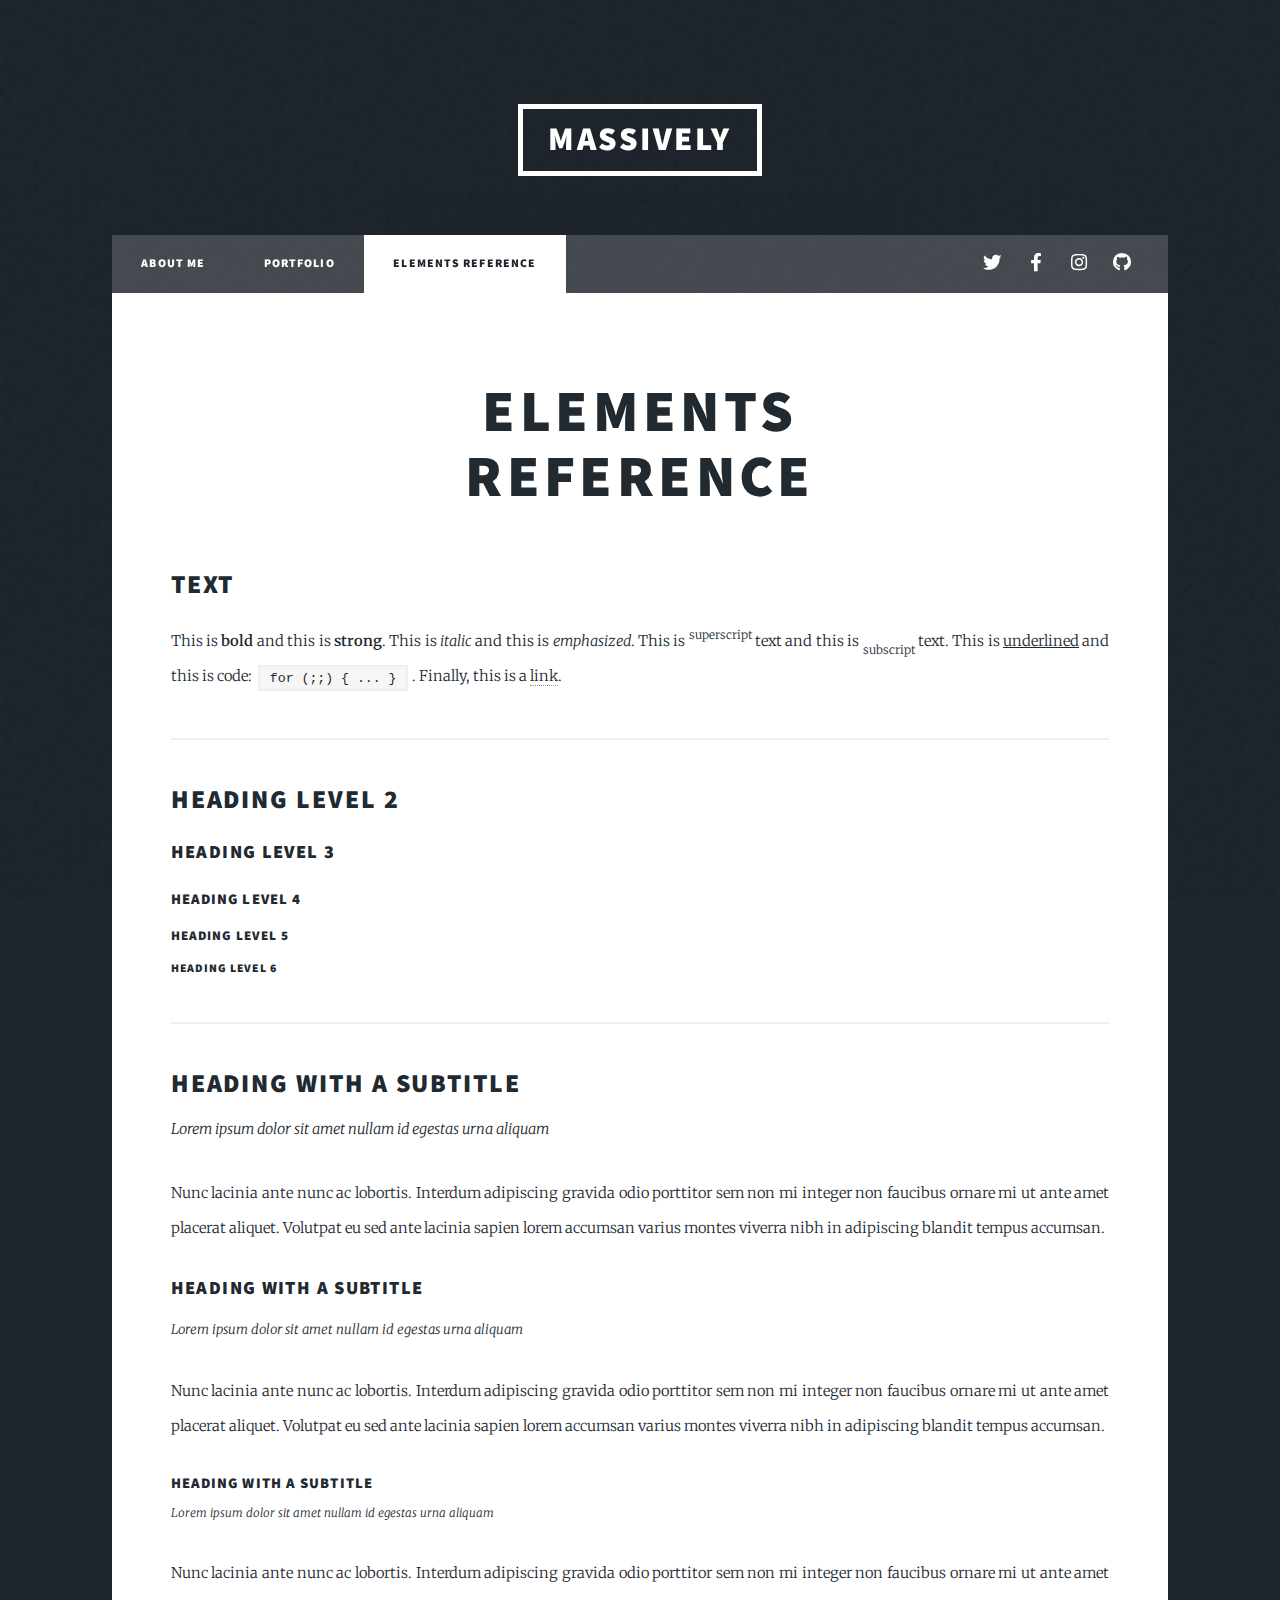
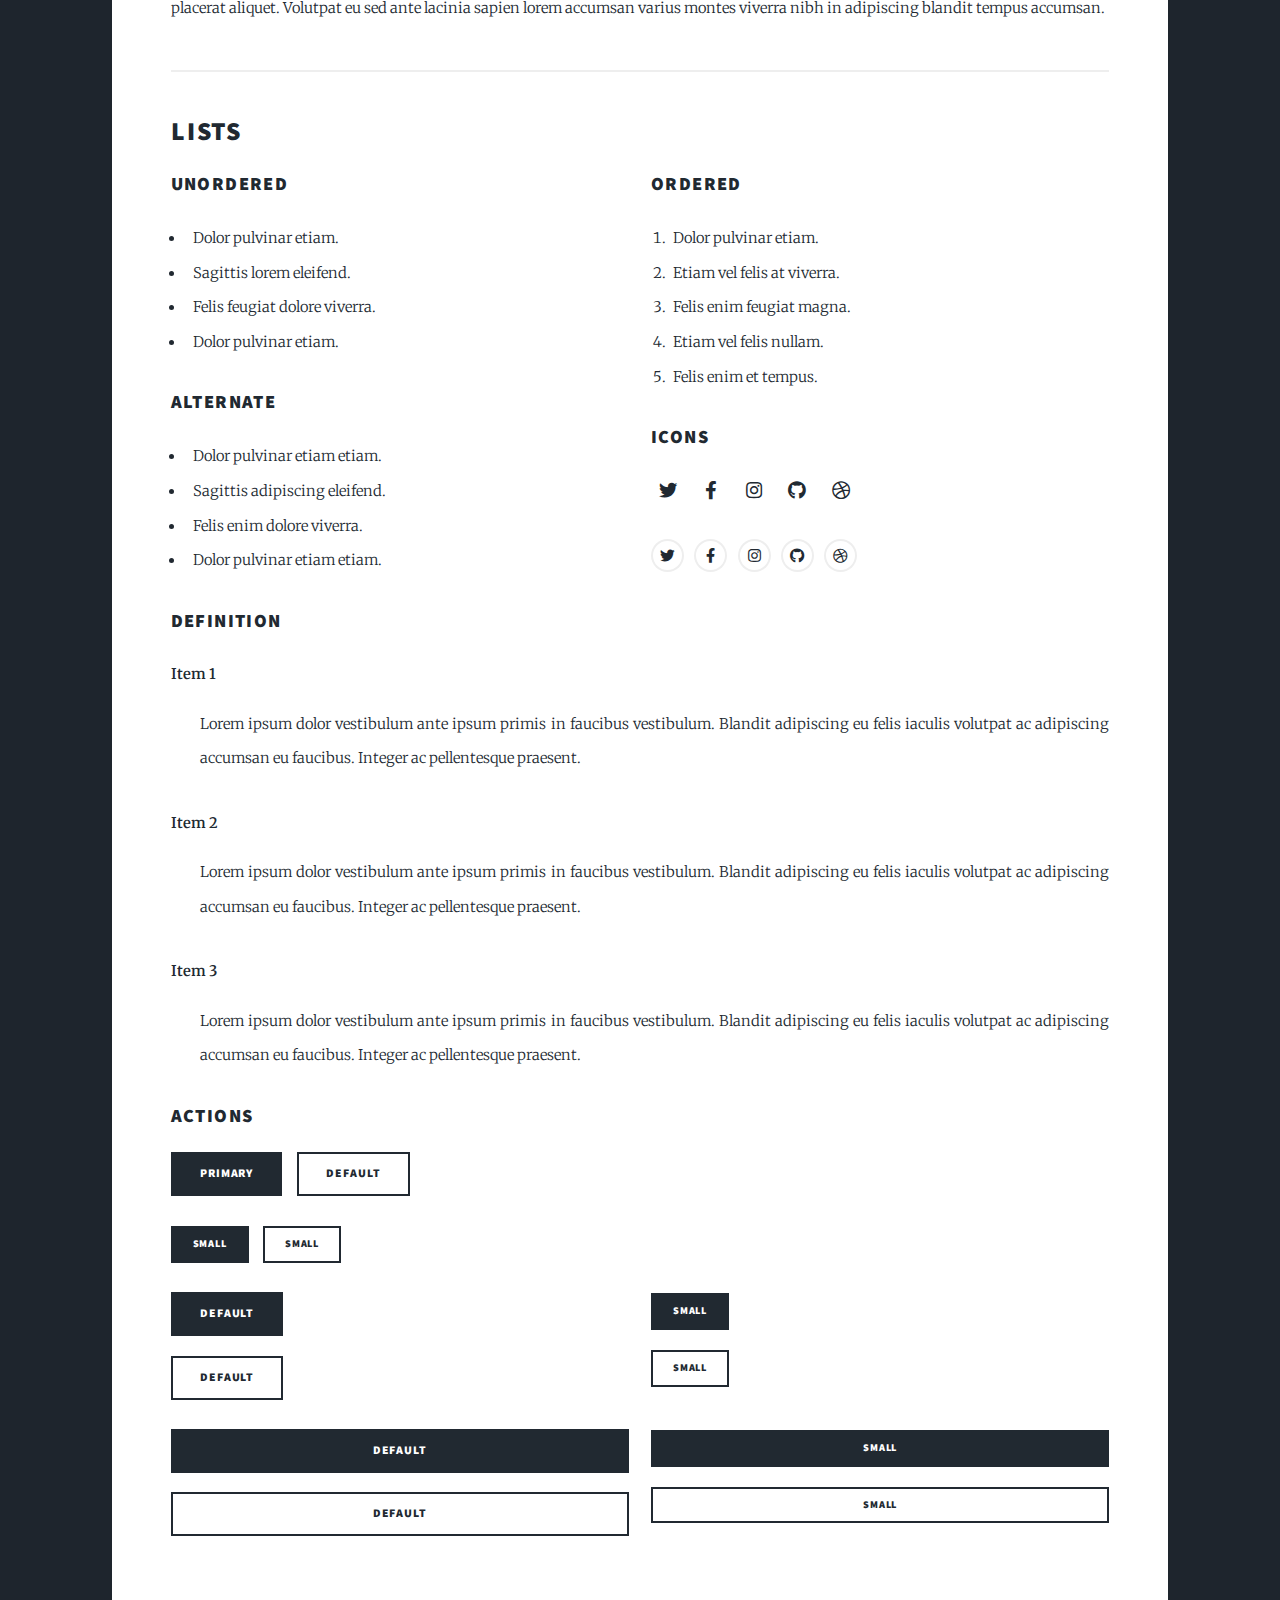
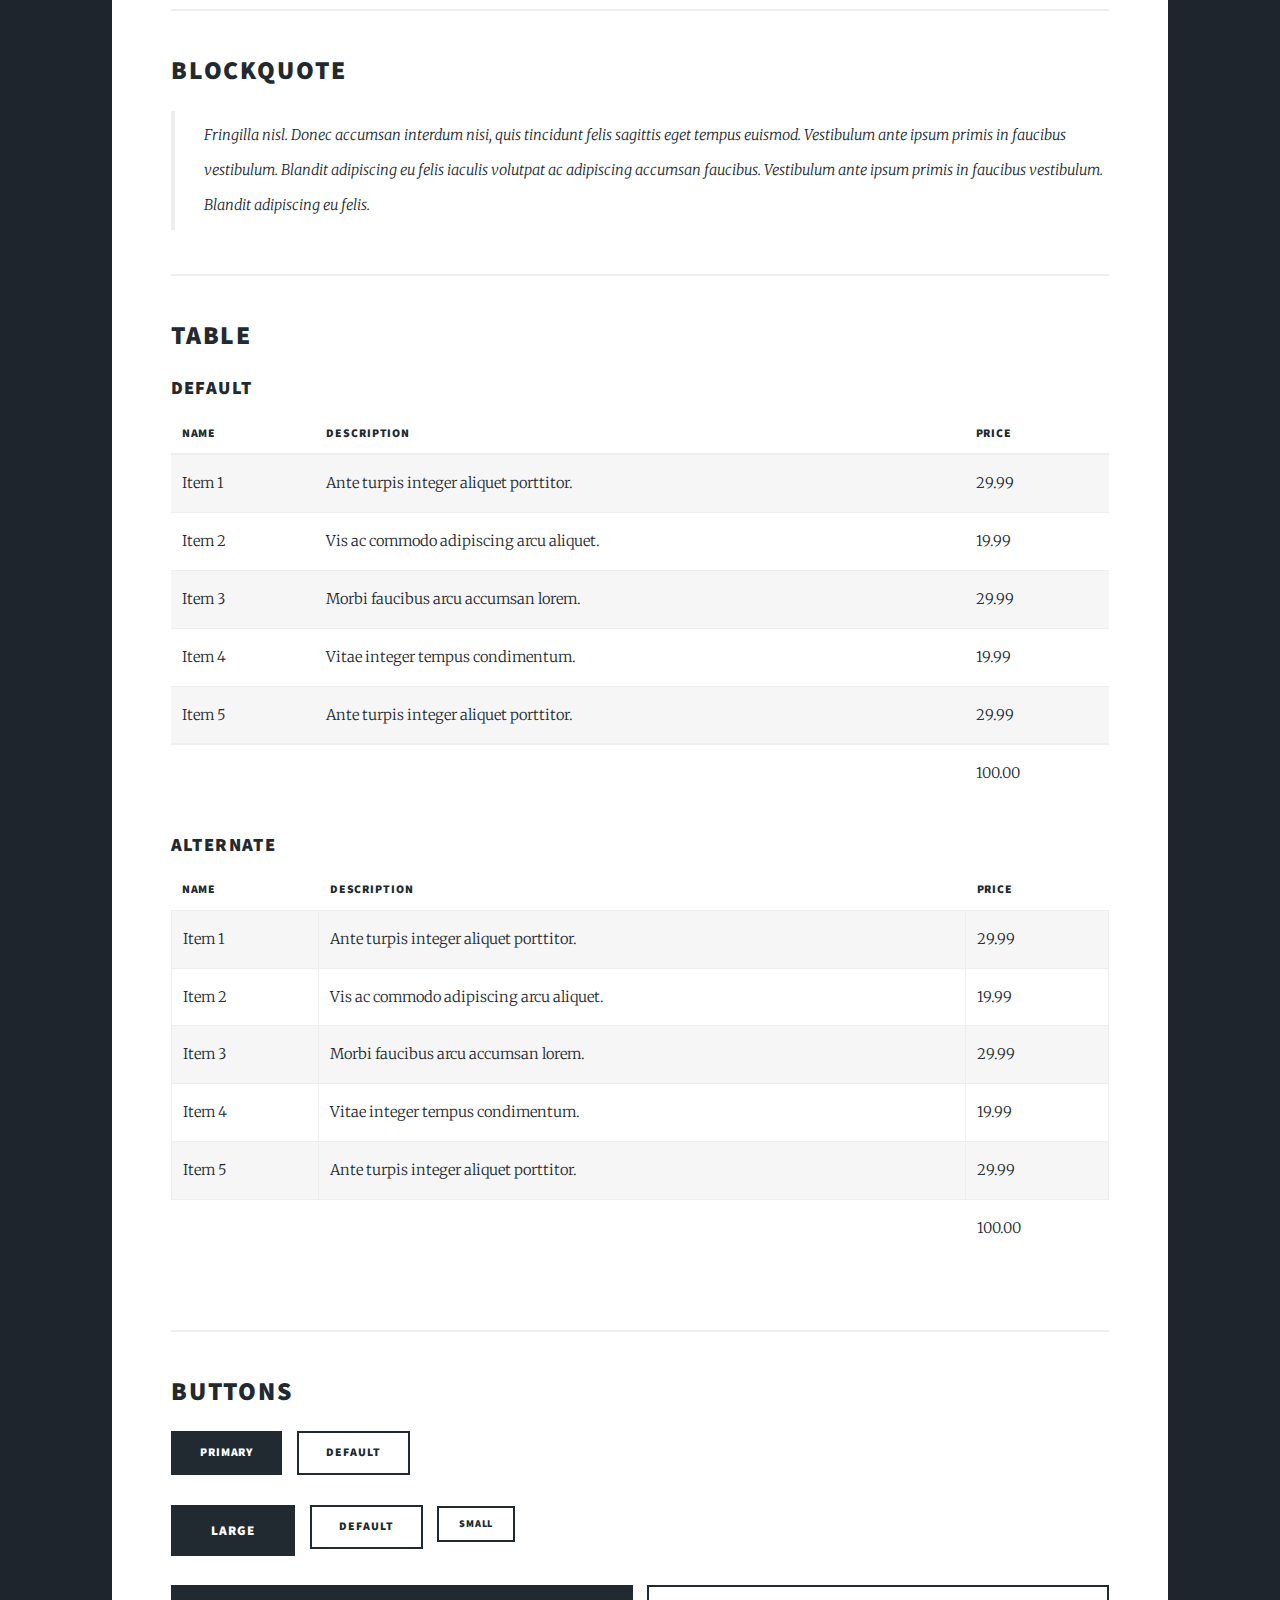
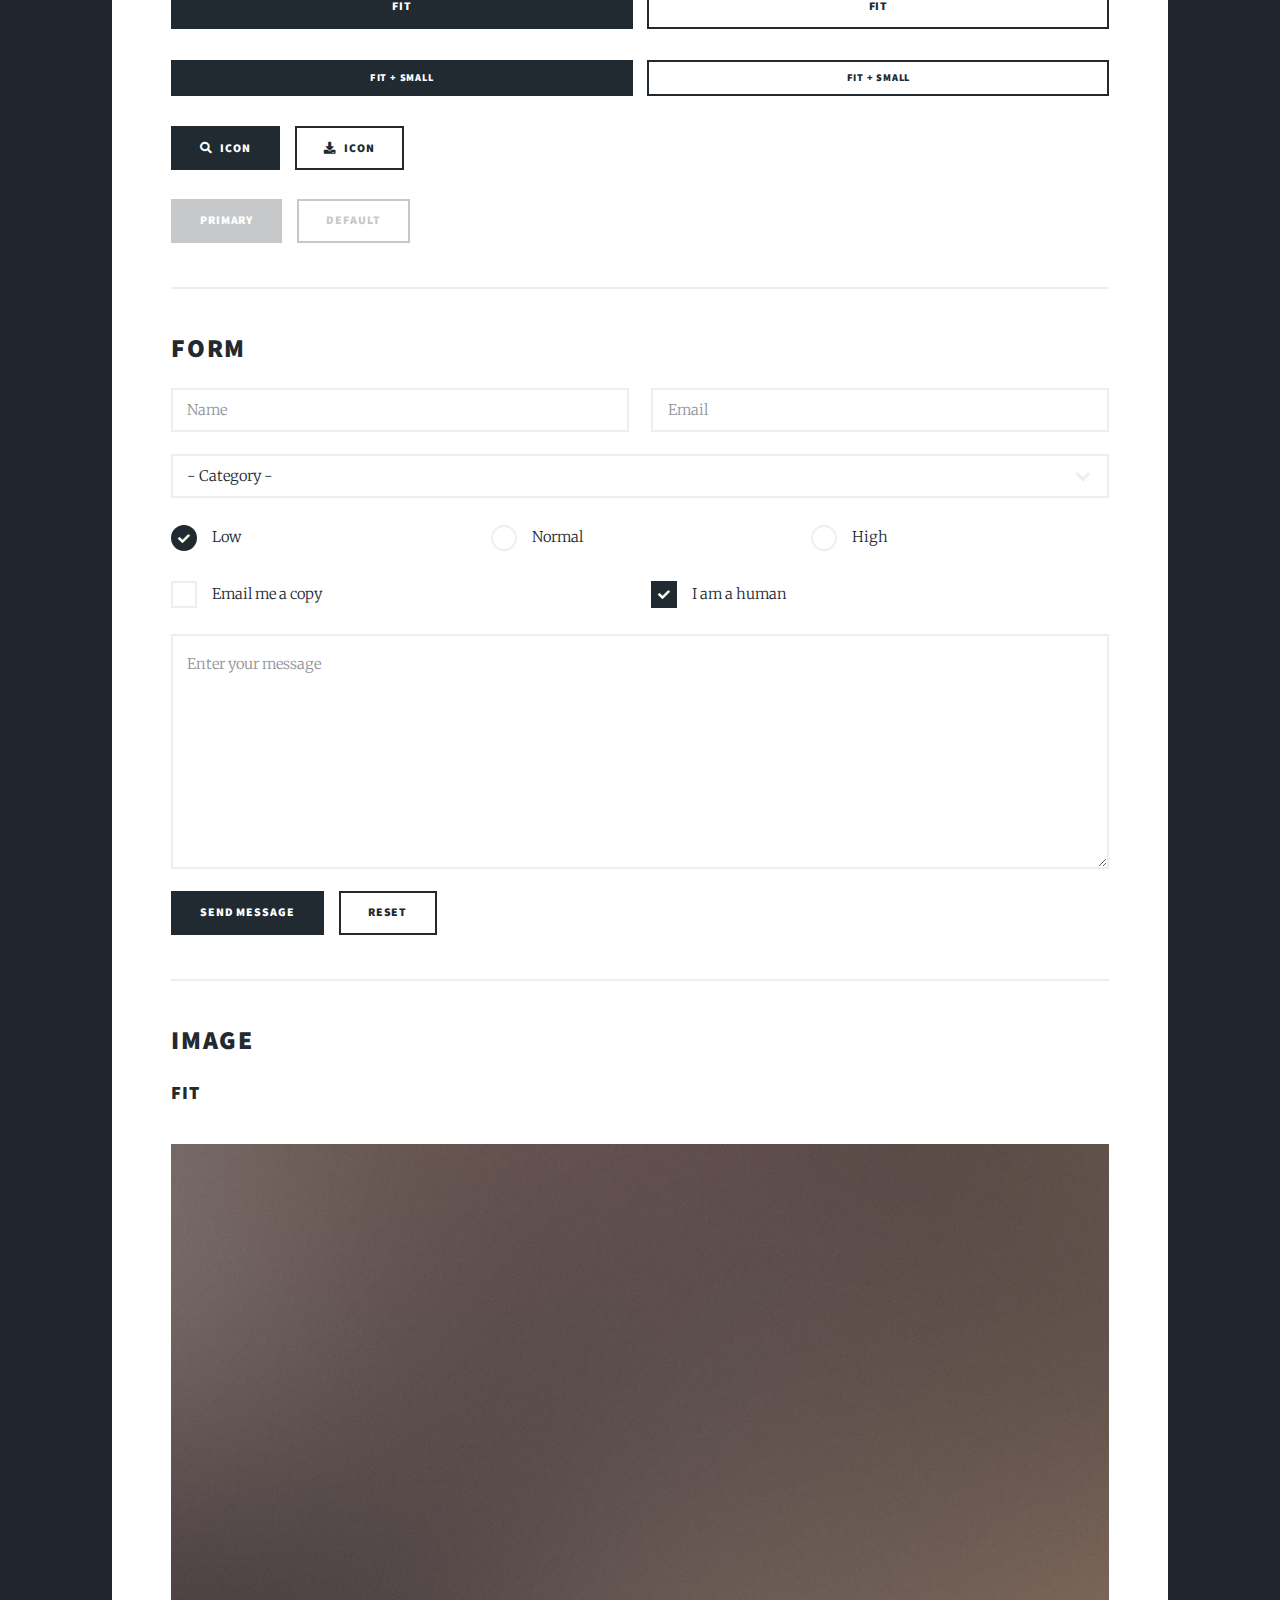
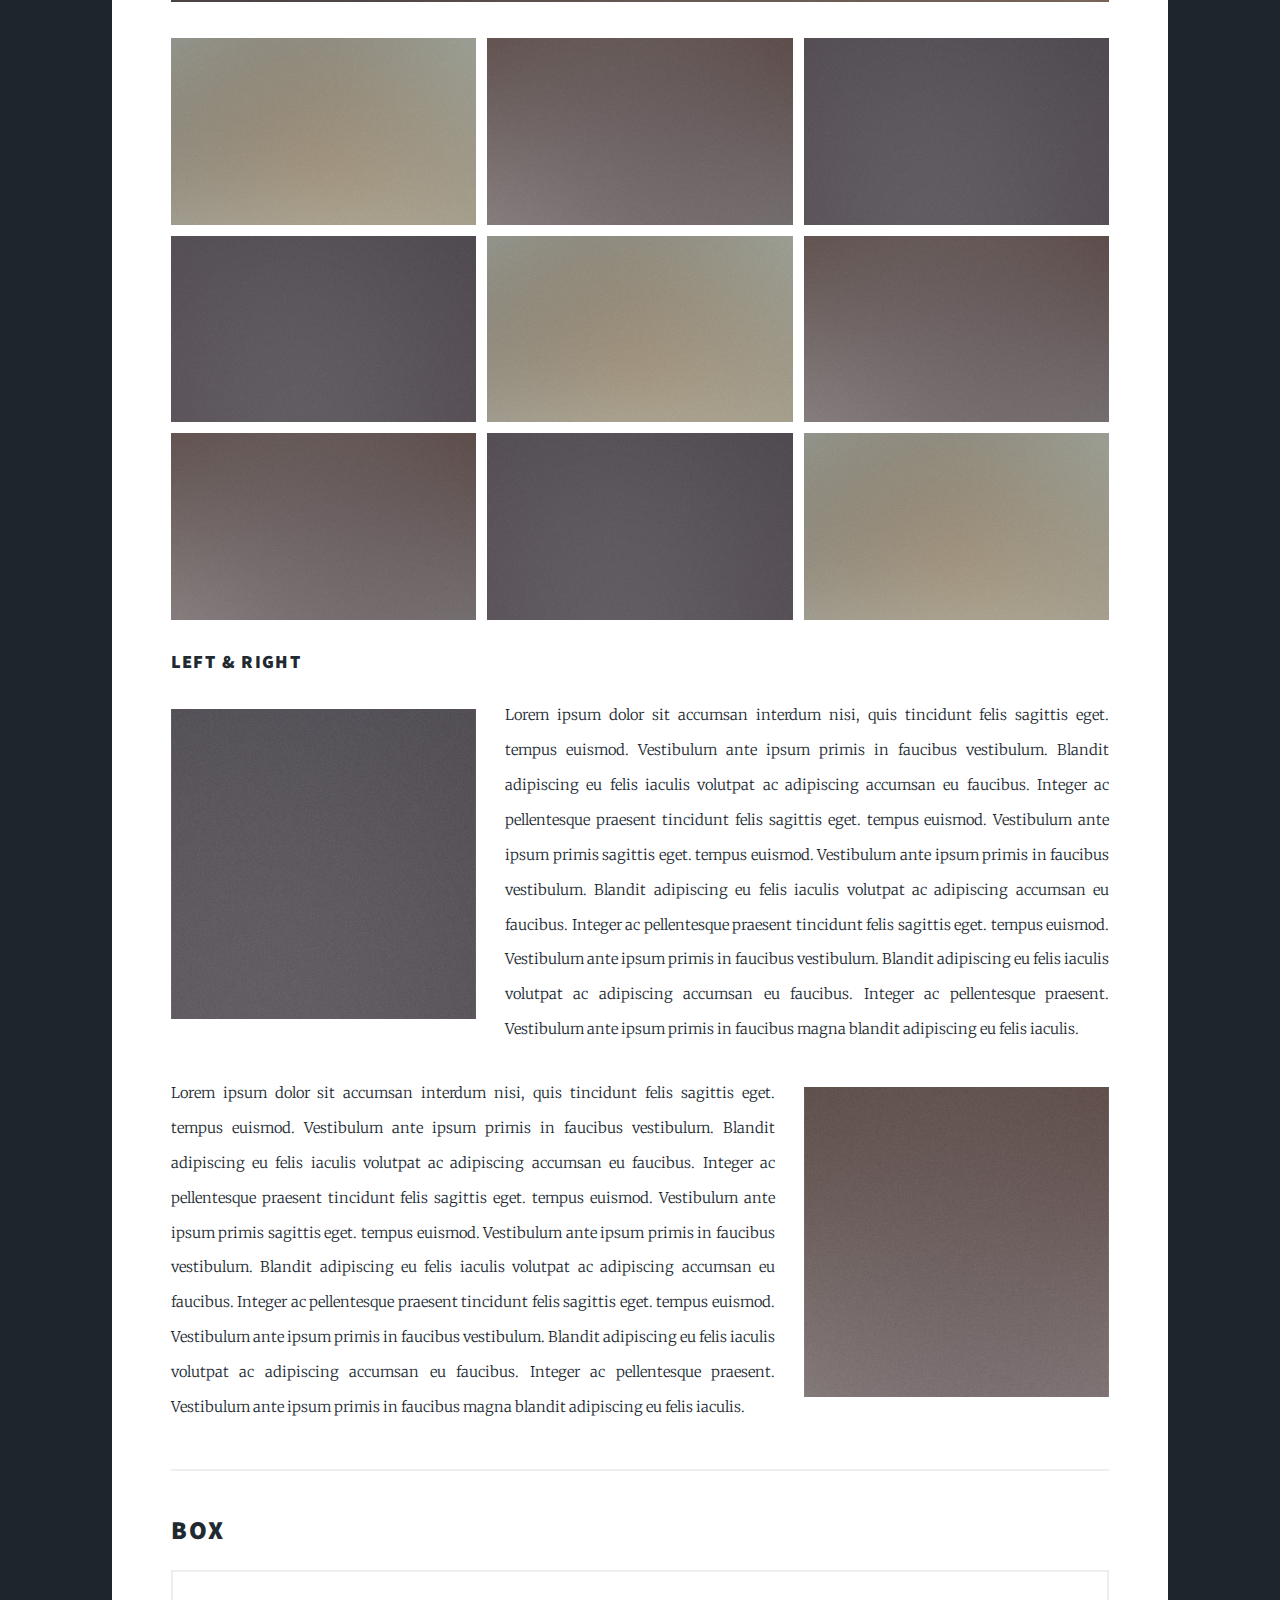
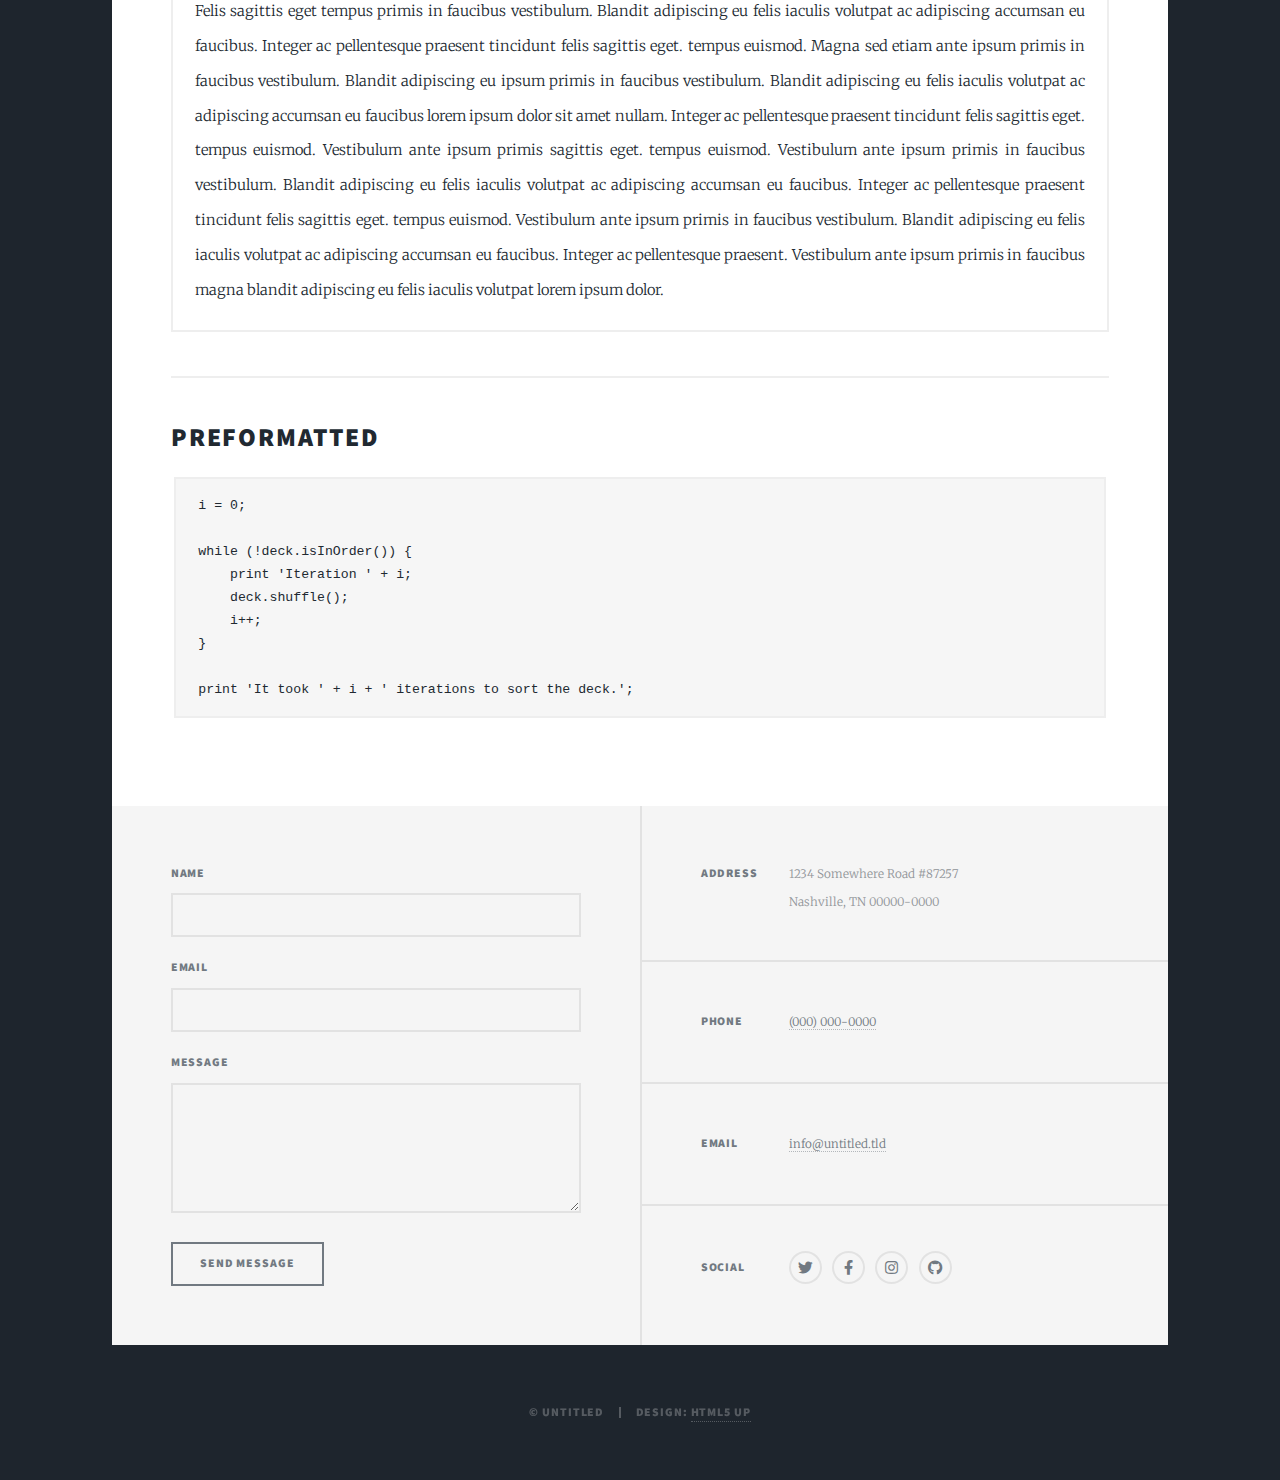
<file: elements.html>
<!DOCTYPE HTML>
<!--
	Massively by HTML5 UP
	html5up.net | @ajlkn
	Free for personal and commercial use under the CCA 3.0 license (html5up.net/license)
-->
<html>
	<head>
		<title>Chadwick Johnson</title>
		<meta charset="utf-8" />
		<meta name="viewport" content="width=device-width, initial-scale=1, user-scalable=no" />
		<link rel="stylesheet" href="assets/css/main.css" />
		<noscript><link rel="stylesheet" href="assets/css/noscript.css" /></noscript>
	</head>
	<body class="is-preload">

		<!-- Wrapper -->
			<div id="wrapper">

				<!-- Header -->
					<header id="header">
						<a href="index.html" class="logo">Massively</a>
					</header>

				<!-- Nav -->
					<nav id="nav">
						<ul class="links">
							<li><a href="index.html">About Me</a></li>
							<li><a href="portfolio.html">Portfolio</a></li>
							<li class="active"><a href="elements.html">Elements Reference</a></li>
						</ul>
						<ul class="icons">
							<li><a href="#" class="icon brands fa-twitter"><span class="label">Twitter</span></a></li>
							<li><a href="#" class="icon brands fa-facebook-f"><span class="label">Facebook</span></a></li>
							<li><a href="#" class="icon brands fa-instagram"><span class="label">Instagram</span></a></li>
							<li><a href="#" class="icon brands fa-github"><span class="label">GitHub</span></a></li>
						</ul>
					</nav>

				<!-- Main -->
					<div id="main">

						<!-- Post -->
							<section class="post">
								<header class="major">
									<h1>Elements<br />
									Reference</h1>
								</header>

								<!-- Text stuff -->
									<h2>Text</h2>
									<p>This is <b>bold</b> and this is <strong>strong</strong>. This is <i>italic</i> and this is <em>emphasized</em>.
									This is <sup>superscript</sup> text and this is <sub>subscript</sub> text.
									This is <u>underlined</u> and this is code: <code>for (;;) { ... }</code>.
									Finally, this is a <a href="#">link</a>.</p>
									<hr />
									<h2>Heading Level 2</h2>
									<h3>Heading Level 3</h3>
									<h4>Heading Level 4</h4>
									<h5>Heading Level 5</h5>
									<h6>Heading Level 6</h6>
									<hr />
									<header>
										<h2>Heading with a Subtitle</h2>
										<p>Lorem ipsum dolor sit amet nullam id egestas urna aliquam</p>
									</header>
									<p>Nunc lacinia ante nunc ac lobortis. Interdum adipiscing gravida odio porttitor sem non mi integer non faucibus ornare mi ut ante amet placerat aliquet. Volutpat eu sed ante lacinia sapien lorem accumsan varius montes viverra nibh in adipiscing blandit tempus accumsan.</p>
									<header>
										<h3>Heading with a Subtitle</h3>
										<p>Lorem ipsum dolor sit amet nullam id egestas urna aliquam</p>
									</header>
									<p>Nunc lacinia ante nunc ac lobortis. Interdum adipiscing gravida odio porttitor sem non mi integer non faucibus ornare mi ut ante amet placerat aliquet. Volutpat eu sed ante lacinia sapien lorem accumsan varius montes viverra nibh in adipiscing blandit tempus accumsan.</p>
									<header>
										<h4>Heading with a Subtitle</h4>
										<p>Lorem ipsum dolor sit amet nullam id egestas urna aliquam</p>
									</header>
									<p>Nunc lacinia ante nunc ac lobortis. Interdum adipiscing gravida odio porttitor sem non mi integer non faucibus ornare mi ut ante amet placerat aliquet. Volutpat eu sed ante lacinia sapien lorem accumsan varius montes viverra nibh in adipiscing blandit tempus accumsan.</p>

									<hr />

								<!-- Lists -->
									<h2>Lists</h2>
									<div class="row">
										<div class="col-6 col-12-small">

											<h3>Unordered</h3>
											<ul>
												<li>Dolor pulvinar etiam.</li>
												<li>Sagittis lorem eleifend.</li>
												<li>Felis feugiat dolore viverra.</li>
												<li>Dolor pulvinar etiam.</li>
											</ul>

											<h3>Alternate</h3>
											<ul class="alt">
												<li>Dolor pulvinar etiam etiam.</li>
												<li>Sagittis adipiscing eleifend.</li>
												<li>Felis enim dolore viverra.</li>
												<li>Dolor pulvinar etiam etiam.</li>
											</ul>

										</div>
										<div class="col-6 col-12-small">

											<h3>Ordered</h3>
											<ol>
												<li>Dolor pulvinar etiam.</li>
												<li>Etiam vel felis at viverra.</li>
												<li>Felis enim feugiat magna.</li>
												<li>Etiam vel felis nullam.</li>
												<li>Felis enim et tempus.</li>
											</ol>

											<h3>Icons</h3>
											<ul class="icons">
												<li><a href="#" class="icon brands fa-twitter"><span class="label">Twitter</span></a></li>
												<li><a href="#" class="icon brands fa-facebook-f"><span class="label">Facebook</span></a></li>
												<li><a href="#" class="icon brands fa-instagram"><span class="label">Instagram</span></a></li>
												<li><a href="#" class="icon brands fa-github"><span class="label">Github</span></a></li>
												<li><a href="#" class="icon brands fa-dribbble"><span class="label">Dribbble</span></a></li>
											</ul>
											<ul class="icons alt">
												<li><a href="#" class="icon brands alt fa-twitter"><span class="label">Twitter</span></a></li>
												<li><a href="#" class="icon brands alt fa-facebook-f"><span class="label">Facebook</span></a></li>
												<li><a href="#" class="icon brands alt fa-instagram"><span class="label">Instagram</span></a></li>
												<li><a href="#" class="icon brands alt fa-github"><span class="label">Github</span></a></li>
												<li><a href="#" class="icon brands alt fa-dribbble"><span class="label">Dribbble</span></a></li>
											</ul>

										</div>
									</div>
									<h3>Definition</h3>
									<dl>
										<dt>Item 1</dt>
										<dd>
											<p>Lorem ipsum dolor vestibulum ante ipsum primis in faucibus vestibulum. Blandit adipiscing eu felis iaculis volutpat ac adipiscing accumsan eu faucibus. Integer ac pellentesque praesent.</p>
										</dd>
										<dt>Item 2</dt>
										<dd>
											<p>Lorem ipsum dolor vestibulum ante ipsum primis in faucibus vestibulum. Blandit adipiscing eu felis iaculis volutpat ac adipiscing accumsan eu faucibus. Integer ac pellentesque praesent.</p>
										</dd>
										<dt>Item 3</dt>
										<dd>
											<p>Lorem ipsum dolor vestibulum ante ipsum primis in faucibus vestibulum. Blandit adipiscing eu felis iaculis volutpat ac adipiscing accumsan eu faucibus. Integer ac pellentesque praesent.</p>
										</dd>
									</dl>

									<h3>Actions</h3>
									<ul class="actions">
										<li><a href="#" class="button primary">Primary</a></li>
										<li><a href="#" class="button">Default</a></li>
									</ul>
									<ul class="actions small">
										<li><a href="#" class="button primary small">Small</a></li>
										<li><a href="#" class="button small">Small</a></li>
									</ul>
									<div class="row">
										<div class="col-6 col-12-small">
											<ul class="actions stacked">
												<li><a href="#" class="button primary">Default</a></li>
												<li><a href="#" class="button">Default</a></li>
											</ul>
										</div>
										<div class="col-6 col-12-small">
											<ul class="actions stacked">
												<li><a href="#" class="button primary small">Small</a></li>
												<li><a href="#" class="button small">Small</a></li>
											</ul>
										</div>
									</div>
									<div class="row">
										<div class="col-6 col-12-small">
											<ul class="actions stacked">
												<li><a href="#" class="button primary fit">Default</a></li>
												<li><a href="#" class="button fit">Default</a></li>
											</ul>
										</div>
										<div class="col-6 col-12-small">
											<ul class="actions stacked">
												<li><a href="#" class="button primary small fit">Small</a></li>
												<li><a href="#" class="button small fit">Small</a></li>
											</ul>
										</div>
									</div>

									<hr />

								<!-- Blockquote -->
									<h2>Blockquote</h2>
									<blockquote>Fringilla nisl. Donec accumsan interdum nisi, quis tincidunt felis sagittis eget tempus euismod. Vestibulum ante ipsum primis in faucibus vestibulum. Blandit adipiscing eu felis iaculis volutpat ac adipiscing accumsan faucibus. Vestibulum ante ipsum primis in faucibus vestibulum. Blandit adipiscing eu felis.</blockquote>

									<hr />

								<!-- Table -->
									<h2>Table</h2>

									<h3>Default</h3>
									<div class="table-wrapper">
										<table>
											<thead>
												<tr>
													<th>Name</th>
													<th>Description</th>
													<th>Price</th>
												</tr>
											</thead>
											<tbody>
												<tr>
													<td>Item 1</td>
													<td>Ante turpis integer aliquet porttitor.</td>
													<td>29.99</td>
												</tr>
												<tr>
													<td>Item 2</td>
													<td>Vis ac commodo adipiscing arcu aliquet.</td>
													<td>19.99</td>
												</tr>
												<tr>
													<td>Item 3</td>
													<td> Morbi faucibus arcu accumsan lorem.</td>
													<td>29.99</td>
												</tr>
												<tr>
													<td>Item 4</td>
													<td>Vitae integer tempus condimentum.</td>
													<td>19.99</td>
												</tr>
												<tr>
													<td>Item 5</td>
													<td>Ante turpis integer aliquet porttitor.</td>
													<td>29.99</td>
												</tr>
											</tbody>
											<tfoot>
												<tr>
													<td colspan="2"></td>
													<td>100.00</td>
												</tr>
											</tfoot>
										</table>
									</div>

									<h3>Alternate</h3>
									<div class="table-wrapper">
										<table class="alt">
											<thead>
												<tr>
													<th>Name</th>
													<th>Description</th>
													<th>Price</th>
												</tr>
											</thead>
											<tbody>
												<tr>
													<td>Item 1</td>
													<td>Ante turpis integer aliquet porttitor.</td>
													<td>29.99</td>
												</tr>
												<tr>
													<td>Item 2</td>
													<td>Vis ac commodo adipiscing arcu aliquet.</td>
													<td>19.99</td>
												</tr>
												<tr>
													<td>Item 3</td>
													<td> Morbi faucibus arcu accumsan lorem.</td>
													<td>29.99</td>
												</tr>
												<tr>
													<td>Item 4</td>
													<td>Vitae integer tempus condimentum.</td>
													<td>19.99</td>
												</tr>
												<tr>
													<td>Item 5</td>
													<td>Ante turpis integer aliquet porttitor.</td>
													<td>29.99</td>
												</tr>
											</tbody>
											<tfoot>
												<tr>
													<td colspan="2"></td>
													<td>100.00</td>
												</tr>
											</tfoot>
										</table>
									</div>

									<hr />

								<!-- Buttons -->
									<h2>Buttons</h2>
									<ul class="actions">
										<li><a href="#" class="button primary">Primary</a></li>
										<li><a href="#" class="button">Default</a></li>
									</ul>
									<ul class="actions">
										<li><a href="#" class="button primary large">Large</a></li>
										<li><a href="#" class="button">Default</a></li>
										<li><a href="#" class="button small">Small</a></li>
									</ul>
									<ul class="actions fit">
										<li><a href="#" class="button primary fit">Fit</a></li>
										<li><a href="#" class="button fit">Fit</a></li>
									</ul>
									<ul class="actions fit small">
										<li><a href="#" class="button primary fit small">Fit + Small</a></li>
										<li><a href="#" class="button fit small">Fit + Small</a></li>
									</ul>
									<ul class="actions">
										<li><a href="#" class="button primary icon solid fa-search">Icon</a></li>
										<li><a href="#" class="button icon solid fa-download">Icon</a></li>
									</ul>
									<ul class="actions">
										<li><span class="button primary disabled">Primary</span></li>
										<li><span class="button disabled">Default</span></li>
									</ul>

									<hr />

								<!-- Form -->
									<h2>Form</h2>

									<form method="post" action="#">
										<div class="row gtr-uniform">
											<div class="col-6 col-12-xsmall">
												<input type="text" name="demo-name" id="demo-name" value="" placeholder="Name" />
											</div>
											<div class="col-6 col-12-xsmall">
												<input type="email" name="demo-email" id="demo-email" value="" placeholder="Email" />
											</div>
											<!-- Break -->
											<div class="col-12">
												<select name="demo-category" id="demo-category">
													<option value="">- Category -</option>
													<option value="1">Manufacturing</option>
													<option value="1">Shipping</option>
													<option value="1">Administration</option>
													<option value="1">Human Resources</option>
												</select>
											</div>
											<!-- Break -->
											<div class="col-4 col-12-small">
												<input type="radio" id="demo-priority-low" name="demo-priority" checked>
												<label for="demo-priority-low">Low</label>
											</div>
											<div class="col-4 col-12-small">
												<input type="radio" id="demo-priority-normal" name="demo-priority">
												<label for="demo-priority-normal">Normal</label>
											</div>
											<div class="col-4 col-12-small">
												<input type="radio" id="demo-priority-high" name="demo-priority">
												<label for="demo-priority-high">High</label>
											</div>
											<!-- Break -->
											<div class="col-6 col-12-small">
												<input type="checkbox" id="demo-copy" name="demo-copy">
												<label for="demo-copy">Email me a copy</label>
											</div>
											<div class="col-6 col-12-small">
												<input type="checkbox" id="demo-human" name="demo-human" checked>
												<label for="demo-human">I am a human</label>
											</div>
											<!-- Break -->
											<div class="col-12">
												<textarea name="demo-message" id="demo-message" placeholder="Enter your message" rows="6"></textarea>
											</div>
											<!-- Break -->
											<div class="col-12">
												<ul class="actions">
													<li><input type="submit" value="Send Message" class="primary" /></li>
													<li><input type="reset" value="Reset" /></li>
												</ul>
											</div>
										</div>
									</form>

									<hr />

								<!-- Image -->
									<h2>Image</h2>

									<h3>Fit</h3>
									<span class="image fit"><img src="images/pic01.jpg" alt="" /></span>
									<div class="box alt">
										<div class="row gtr-50 gtr-uniform">
											<div class="col-4"><span class="image fit"><img src="images/pic02.jpg" alt="" /></span></div>
											<div class="col-4"><span class="image fit"><img src="images/pic03.jpg" alt="" /></span></div>
											<div class="col-4"><span class="image fit"><img src="images/pic04.jpg" alt="" /></span></div>
											<!-- Break -->
											<div class="col-4"><span class="image fit"><img src="images/pic04.jpg" alt="" /></span></div>
											<div class="col-4"><span class="image fit"><img src="images/pic02.jpg" alt="" /></span></div>
											<div class="col-4"><span class="image fit"><img src="images/pic03.jpg" alt="" /></span></div>
											<!-- Break -->
											<div class="col-4"><span class="image fit"><img src="images/pic03.jpg" alt="" /></span></div>
											<div class="col-4"><span class="image fit"><img src="images/pic04.jpg" alt="" /></span></div>
											<div class="col-4"><span class="image fit"><img src="images/pic02.jpg" alt="" /></span></div>
										</div>
									</div>

									<h3>Left &amp; Right</h3>
									<p><span class="image left"><img src="images/pic08.jpg" alt="" /></span>Lorem ipsum dolor sit accumsan interdum nisi, quis tincidunt felis sagittis eget. tempus euismod. Vestibulum ante ipsum primis in faucibus vestibulum. Blandit adipiscing eu felis iaculis volutpat ac adipiscing accumsan eu faucibus. Integer ac pellentesque praesent tincidunt felis sagittis eget. tempus euismod. Vestibulum ante ipsum primis sagittis eget. tempus euismod. Vestibulum ante ipsum primis in faucibus vestibulum. Blandit adipiscing eu felis iaculis volutpat ac adipiscing accumsan eu faucibus. Integer ac pellentesque praesent tincidunt felis sagittis eget. tempus euismod. Vestibulum ante ipsum primis in faucibus vestibulum. Blandit adipiscing eu felis iaculis volutpat ac adipiscing accumsan eu faucibus. Integer ac pellentesque praesent. Vestibulum ante ipsum primis in faucibus magna blandit adipiscing eu felis iaculis.</p>
									<p><span class="image right"><img src="images/pic09.jpg" alt="" /></span>Lorem ipsum dolor sit accumsan interdum nisi, quis tincidunt felis sagittis eget. tempus euismod. Vestibulum ante ipsum primis in faucibus vestibulum. Blandit adipiscing eu felis iaculis volutpat ac adipiscing accumsan eu faucibus. Integer ac pellentesque praesent tincidunt felis sagittis eget. tempus euismod. Vestibulum ante ipsum primis sagittis eget. tempus euismod. Vestibulum ante ipsum primis in faucibus vestibulum. Blandit adipiscing eu felis iaculis volutpat ac adipiscing accumsan eu faucibus. Integer ac pellentesque praesent tincidunt felis sagittis eget. tempus euismod. Vestibulum ante ipsum primis in faucibus vestibulum. Blandit adipiscing eu felis iaculis volutpat ac adipiscing accumsan eu faucibus. Integer ac pellentesque praesent. Vestibulum ante ipsum primis in faucibus magna blandit adipiscing eu felis iaculis.</p>

									<hr />

								<!-- Box -->
									<h2>Box</h2>
									<div class="box">
										<p>Felis sagittis eget tempus primis in faucibus vestibulum. Blandit adipiscing eu felis iaculis volutpat ac adipiscing accumsan eu faucibus. Integer ac pellentesque praesent tincidunt felis sagittis eget. tempus euismod. Magna sed etiam ante ipsum primis in faucibus vestibulum. Blandit adipiscing eu ipsum primis in faucibus vestibulum. Blandit adipiscing eu felis iaculis volutpat ac adipiscing accumsan eu faucibus lorem ipsum dolor sit amet nullam. Integer ac pellentesque praesent tincidunt felis sagittis eget. tempus euismod. Vestibulum ante ipsum primis sagittis eget. tempus euismod. Vestibulum ante ipsum primis in faucibus vestibulum. Blandit adipiscing eu felis iaculis volutpat ac adipiscing accumsan eu faucibus. Integer ac pellentesque praesent tincidunt felis sagittis eget. tempus euismod. Vestibulum ante ipsum primis in faucibus vestibulum. Blandit adipiscing eu felis iaculis volutpat ac adipiscing accumsan eu faucibus. Integer ac pellentesque praesent. Vestibulum ante ipsum primis in faucibus magna blandit adipiscing eu felis iaculis volutpat lorem ipsum dolor.</p>
									</div>

									<hr />

								<!-- Preformatted Code -->
									<h2>Preformatted</h2>
									<pre><code>i = 0;

while (!deck.isInOrder()) {
    print 'Iteration ' + i;
    deck.shuffle();
    i++;
}

print 'It took ' + i + ' iterations to sort the deck.';
</code></pre>

							</section>

					</div>

				<!-- Footer -->
					<footer id="footer">
						<section>
							<form method="post" action="#">
								<div class="fields">
									<div class="field">
										<label for="name">Name</label>
										<input type="text" name="name" id="name" />
									</div>
									<div class="field">
										<label for="email">Email</label>
										<input type="text" name="email" id="email" />
									</div>
									<div class="field">
										<label for="message">Message</label>
										<textarea name="message" id="message" rows="3"></textarea>
									</div>
								</div>
								<ul class="actions">
									<li><input type="submit" value="Send Message" /></li>
								</ul>
							</form>
						</section>
						<section class="split contact">
							<section class="alt">
								<h3>Address</h3>
								<p>1234 Somewhere Road #87257<br />
								Nashville, TN 00000-0000</p>
							</section>
							<section>
								<h3>Phone</h3>
								<p><a href="#">(000) 000-0000</a></p>
							</section>
							<section>
								<h3>Email</h3>
								<p><a href="#">info@untitled.tld</a></p>
							</section>
							<section>
								<h3>Social</h3>
								<ul class="icons alt">
									<li><a href="#" class="icon brands alt fa-twitter"><span class="label">Twitter</span></a></li>
									<li><a href="#" class="icon brands alt fa-facebook-f"><span class="label">Facebook</span></a></li>
									<li><a href="#" class="icon brands alt fa-instagram"><span class="label">Instagram</span></a></li>
									<li><a href="#" class="icon brands alt fa-github"><span class="label">GitHub</span></a></li>
								</ul>
							</section>
						</section>
					</footer>

				<!-- Copyright -->
					<div id="copyright">
						<ul><li>&copy; Untitled</li><li>Design: <a href="https://html5up.net">HTML5 UP</a></li></ul>
					</div>

			</div>

		<!-- Scripts -->
			<script src="assets/js/jquery.min.js"></script>
			<script src="assets/js/jquery.scrollex.min.js"></script>
			<script src="assets/js/jquery.scrolly.min.js"></script>
			<script src="assets/js/browser.min.js"></script>
			<script src="assets/js/breakpoints.min.js"></script>
			<script src="assets/js/util.js"></script>
			<script src="assets/js/main.js"></script>

	</body>
</html>
</file>
<file: assets/css/main.css>
@import url(fontawesome-all.min.css);
@import url("https://fonts.googleapis.com/css?family=Merriweather:300,700,300italic,700italic|Source+Sans+Pro:900");

/*
	Massively by HTML5 UP
	html5up.net | @ajlkn
	Free for personal and commercial use under the CCA 3.0 license (html5up.net/license)
*/

html, body, div, span, applet, object,
iframe, h1, h2, h3, h4, h5, h6, p, blockquote,
pre, a, abbr, acronym, address, big, cite,
code, del, dfn, em, img, ins, kbd, q, s, samp,
small, strike, strong, sub, sup, tt, var, b,
u, i, center, dl, dt, dd, ol, ul, li, fieldset,
form, label, legend, table, caption, tbody,
tfoot, thead, tr, th, td, article, aside,
canvas, details, embed, figure, figcaption,
footer, header, hgroup, menu, nav, output, ruby,
section, summary, time, mark, audio, video {
	margin: 0;
	padding: 0;
	border: 0;
	font-size: 100%;
	font: inherit;
	vertical-align: baseline;}

article, aside, details, figcaption, figure,
footer, header, hgroup, menu, nav, section {
	display: block;}

body {
	line-height: 1;
}

ol, ul {
	list-style: none;
}

blockquote, q {
	quotes: none;
}

	blockquote:before, blockquote:after, q:before, q:after {
		content: '';
		content: none;
	}

table {
	border-collapse: collapse;
	border-spacing: 0;
}

body {
	-webkit-text-size-adjust: none;
}

mark {
	background-color: transparent;
	color: inherit;
}

input::-moz-focus-inner {
	border: 0;
	padding: 0;
}

input, select, textarea {
	-moz-appearance: none;
	-webkit-appearance: none;
	-ms-appearance: none;
	appearance: none;
}

/* Basic */

	@-ms-viewport {
		width: device-width;
	}

	body {
		-ms-overflow-style: scrollbar;
	}

	@media screen and (max-width: 480px) {

		html, body {
			min-width: 320px;
		}

	}

	html {
		box-sizing: border-box;
	}

	*, *:before, *:after {
		box-sizing: inherit;
	}

	body {
		background-color: #1e252d;
	}

		body.is-preload *, body.is-preload *:before, body.is-preload *:after {
			-moz-animation: none !important;
			-webkit-animation: none !important;
			-ms-animation: none !important;
			animation: none !important;
			-moz-transition: none !important;
			-webkit-transition: none !important;
			-ms-transition: none !important;
			transition: none !important;
		}

/* Type */

	html {
		font-size: 16pt;
	}

		@media screen and (max-width: 1680px) {

			html {
				font-size: 12pt;
			}

		}

		@media screen and (max-width: 1280px) {

			html {
				font-size: 11pt;
			}

		}

		@media screen and (max-width: 360px) {

			html {
				font-size: 10pt;
			}

		}

	body {
		color: #212931;
	}

	body, input, select, textarea {
		font-family: "Merriweather", Georgia, serif;
		font-weight: 300;
		font-size: 1rem;
		line-height: 2.375;
	}

	a {
		-moz-transition: color 0.2s ease-in-out, background-color 0.2s ease-in-out, border-color 0.2s ease-in-out, box-shadow 0.2s ease-in-out;
		-webkit-transition: color 0.2s ease-in-out, background-color 0.2s ease-in-out, border-color 0.2s ease-in-out, box-shadow 0.2s ease-in-out;
		-ms-transition: color 0.2s ease-in-out, background-color 0.2s ease-in-out, border-color 0.2s ease-in-out, box-shadow 0.2s ease-in-out;
		transition: color 0.2s ease-in-out, background-color 0.2s ease-in-out, border-color 0.2s ease-in-out, box-shadow 0.2s ease-in-out;
		border-bottom: dotted 1px;
		text-decoration: none;
	}

		a:hover {
			border-bottom-color: transparent;
		}

	strong, b {
		font-weight: 600;
	}

	em, i {
		font-style: italic;
	}

	p {
		text-align: justify;
		margin: 0 0 2rem 0;
	}

	h1, h2, h3, h4, h5, h6 {
		font-family: "Source Sans Pro", Helvetica, sans-serif;
		font-weight: 900;
		line-height: 1.5;
		letter-spacing: 0.075em;
		text-transform: uppercase;
		margin: 0 0 1rem 0;
	}

		h1 a, h2 a, h3 a, h4 a, h5 a, h6 a {
			border-bottom: 0;
			color: inherit;
			text-decoration: none;
		}

	h1 {
		font-size: 4rem;
		line-height: 1.1;
		margin: 0 0 2rem 0;
	}

	h2 {
		font-size: 1.75rem;
		line-height: 1.3;
		margin: 0 0 1.5rem 0;
	}

	h3 {
		font-size: 1.25rem;
		margin: 0 0 1.5rem 0;
	}

	h4 {
		font-size: 1rem;
	}

	h5 {
		font-size: 0.9rem;
	}

	h6 {
		font-size: 0.8rem;
	}

	sub {
		font-size: 0.8rem;
		position: relative;
		top: 0.5rem;
	}

	sup {
		font-size: 0.8rem;
		position: relative;
		top: -0.5rem;
	}

	blockquote {
		border-left: solid 4px;
		font-style: italic;
		margin: 0 0 2rem 0;
		padding: 0.5rem 0 0.5rem 2rem;
	}

	code {
		border: solid 2px;
		font-family: "Courier New", monospace;
		font-size: 0.9rem;
		margin: 0 0.25rem;
		padding: 0.25rem 0.65rem;
	}

	pre {
		-webkit-overflow-scrolling: touch;
		font-family: "Courier New", monospace;
		font-size: 0.9rem;
		margin: 0 0 2rem 0;
	}

		pre code {
			display: block;
			line-height: 1.75;
			padding: 1rem 1.5rem;
			overflow-x: auto;
		}

	hr {
		border: 0;
		border-bottom: solid 2px;
		margin: 3rem 0;
	}

		hr.major {
			margin: 5rem 0;
		}

	.align-left {
		text-align: left;
	}

	.align-center {
		text-align: center;
	}

	.align-right {
		text-align: right;
	}

	input, select, textarea {
		color: #212931;
	}

	a {
		color: #212931;
		border-bottom-color: rgba(33, 41, 49, 0.5);
	}

		a:hover {
			border-bottom-color: transparent;
			color: #18bfef !important;
		}

	strong, b {
		color: #212931;
	}

	h1, h2, h3, h4, h5, h6 {
		color: #212931;
	}

	blockquote {
		border-left-color: #eeeeee;
	}

	code {
		background: rgba(220, 220, 220, 0.25);
		border-color: #eeeeee;
	}

	hr {
		border-bottom-color: #eeeeee;
	}

/* Row */

	.row {
		display: flex;
		flex-wrap: wrap;
		box-sizing: border-box;
		align-items: stretch;
	}

		.row > * {
			box-sizing: border-box;
		}

		.row.gtr-uniform > * > :last-child {
			margin-bottom: 0;
		}

		.row.aln-left {
			justify-content: flex-start;
		}

		.row.aln-center {
			justify-content: center;
		}

		.row.aln-right {
			justify-content: flex-end;
		}

		.row.aln-top {
			align-items: flex-start;
		}

		.row.aln-middle {
			align-items: center;
		}

		.row.aln-bottom {
			align-items: flex-end;
		}

		.row > .imp {
			order: -1;
		}

		.row > .col-1 {
			width: 8.33333%;
		}

		.row > .off-1 {
			margin-left: 8.33333%;
		}

		.row > .col-2 {
			width: 16.66667%;
		}

		.row > .off-2 {
			margin-left: 16.66667%;
		}

		.row > .col-3 {
			width: 25%;
		}

		.row > .off-3 {
			margin-left: 25%;
		}

		.row > .col-4 {
			width: 33.33333%;
		}

		.row > .off-4 {
			margin-left: 33.33333%;
		}

		.row > .col-5 {
			width: 41.66667%;
		}

		.row > .off-5 {
			margin-left: 41.66667%;
		}

		.row > .col-6 {
			width: 50%;
		}

		.row > .off-6 {
			margin-left: 50%;
		}

		.row > .col-7 {
			width: 58.33333%;
		}

		.row > .off-7 {
			margin-left: 58.33333%;
		}

		.row > .col-8 {
			width: 66.66667%;
		}

		.row > .off-8 {
			margin-left: 66.66667%;
		}

		.row > .col-9 {
			width: 75%;
		}

		.row > .off-9 {
			margin-left: 75%;
		}

		.row > .col-10 {
			width: 83.33333%;
		}

		.row > .off-10 {
			margin-left: 83.33333%;
		}

		.row > .col-11 {
			width: 91.66667%;
		}

		.row > .off-11 {
			margin-left: 91.66667%;
		}

		.row > .col-12 {
			width: 100%;
		}

		.row > .off-12 {
			margin-left: 100%;
		}

		.row.gtr-0 {
			margin-top: 0;
			margin-left: 0rem;
		}

			.row.gtr-0 > * {
				padding: 0 0 0 0rem;
			}

			.row.gtr-0.gtr-uniform {
				margin-top: 0rem;
			}

				.row.gtr-0.gtr-uniform > * {
					padding-top: 0rem;
				}

		.row.gtr-25 {
			margin-top: 0;
			margin-left: -0.375rem;
		}

			.row.gtr-25 > * {
				padding: 0 0 0 0.375rem;
			}

			.row.gtr-25.gtr-uniform {
				margin-top: -0.375rem;
			}

				.row.gtr-25.gtr-uniform > * {
					padding-top: 0.375rem;
				}

		.row.gtr-50 {
			margin-top: 0;
			margin-left: -0.75rem;
		}

			.row.gtr-50 > * {
				padding: 0 0 0 0.75rem;
			}

			.row.gtr-50.gtr-uniform {
				margin-top: -0.75rem;
			}

				.row.gtr-50.gtr-uniform > * {
					padding-top: 0.75rem;
				}

		.row {
			margin-top: 0;
			margin-left: -1.5rem;
		}

			.row > * {
				padding: 0 0 0 1.5rem;
			}

			.row.gtr-uniform {
				margin-top: -1.5rem;
			}

				.row.gtr-uniform > * {
					padding-top: 1.5rem;
				}

		.row.gtr-150 {
			margin-top: 0;
			margin-left: -2.25rem;
		}

			.row.gtr-150 > * {
				padding: 0 0 0 2.25rem;
			}

			.row.gtr-150.gtr-uniform {
				margin-top: -2.25rem;
			}

				.row.gtr-150.gtr-uniform > * {
					padding-top: 2.25rem;
				}

		.row.gtr-200 {
			margin-top: 0;
			margin-left: -3rem;
		}

			.row.gtr-200 > * {
				padding: 0 0 0 3rem;
			}

			.row.gtr-200.gtr-uniform {
				margin-top: -3rem;
			}

				.row.gtr-200.gtr-uniform > * {
					padding-top: 3rem;
				}

		@media screen and (max-width: 1680px) {

			.row {
				display: flex;
				flex-wrap: wrap;
				box-sizing: border-box;
				align-items: stretch;
			}

				.row > * {
					box-sizing: border-box;
				}

				.row.gtr-uniform > * > :last-child {
					margin-bottom: 0;
				}

				.row.aln-left {
					justify-content: flex-start;
				}

				.row.aln-center {
					justify-content: center;
				}

				.row.aln-right {
					justify-content: flex-end;
				}

				.row.aln-top {
					align-items: flex-start;
				}

				.row.aln-middle {
					align-items: center;
				}

				.row.aln-bottom {
					align-items: flex-end;
				}

				.row > .imp-xlarge {
					order: -1;
				}

				.row > .col-1-xlarge {
					width: 8.33333%;
				}

				.row > .off-1-xlarge {
					margin-left: 8.33333%;
				}

				.row > .col-2-xlarge {
					width: 16.66667%;
				}

				.row > .off-2-xlarge {
					margin-left: 16.66667%;
				}

				.row > .col-3-xlarge {
					width: 25%;
				}

				.row > .off-3-xlarge {
					margin-left: 25%;
				}

				.row > .col-4-xlarge {
					width: 33.33333%;
				}

				.row > .off-4-xlarge {
					margin-left: 33.33333%;
				}

				.row > .col-5-xlarge {
					width: 41.66667%;
				}

				.row > .off-5-xlarge {
					margin-left: 41.66667%;
				}

				.row > .col-6-xlarge {
					width: 50%;
				}

				.row > .off-6-xlarge {
					margin-left: 50%;
				}

				.row > .col-7-xlarge {
					width: 58.33333%;
				}

				.row > .off-7-xlarge {
					margin-left: 58.33333%;
				}

				.row > .col-8-xlarge {
					width: 66.66667%;
				}

				.row > .off-8-xlarge {
					margin-left: 66.66667%;
				}

				.row > .col-9-xlarge {
					width: 75%;
				}

				.row > .off-9-xlarge {
					margin-left: 75%;
				}

				.row > .col-10-xlarge {
					width: 83.33333%;
				}

				.row > .off-10-xlarge {
					margin-left: 83.33333%;
				}

				.row > .col-11-xlarge {
					width: 91.66667%;
				}

				.row > .off-11-xlarge {
					margin-left: 91.66667%;
				}

				.row > .col-12-xlarge {
					width: 100%;
				}

				.row > .off-12-xlarge {
					margin-left: 100%;
				}

				.row.gtr-0 {
					margin-top: 0;
					margin-left: 0rem;
				}

					.row.gtr-0 > * {
						padding: 0 0 0 0rem;
					}

					.row.gtr-0.gtr-uniform {
						margin-top: 0rem;
					}

						.row.gtr-0.gtr-uniform > * {
							padding-top: 0rem;
						}

				.row.gtr-25 {
					margin-top: 0;
					margin-left: -0.375rem;
				}

					.row.gtr-25 > * {
						padding: 0 0 0 0.375rem;
					}

					.row.gtr-25.gtr-uniform {
						margin-top: -0.375rem;
					}

						.row.gtr-25.gtr-uniform > * {
							padding-top: 0.375rem;
						}

				.row.gtr-50 {
					margin-top: 0;
					margin-left: -0.75rem;
				}

					.row.gtr-50 > * {
						padding: 0 0 0 0.75rem;
					}

					.row.gtr-50.gtr-uniform {
						margin-top: -0.75rem;
					}

						.row.gtr-50.gtr-uniform > * {
							padding-top: 0.75rem;
						}

				.row {
					margin-top: 0;
					margin-left: -1.5rem;
				}

					.row > * {
						padding: 0 0 0 1.5rem;
					}

					.row.gtr-uniform {
						margin-top: -1.5rem;
					}

						.row.gtr-uniform > * {
							padding-top: 1.5rem;
						}

				.row.gtr-150 {
					margin-top: 0;
					margin-left: -2.25rem;
				}

					.row.gtr-150 > * {
						padding: 0 0 0 2.25rem;
					}

					.row.gtr-150.gtr-uniform {
						margin-top: -2.25rem;
					}

						.row.gtr-150.gtr-uniform > * {
							padding-top: 2.25rem;
						}

				.row.gtr-200 {
					margin-top: 0;
					margin-left: -3rem;
				}

					.row.gtr-200 > * {
						padding: 0 0 0 3rem;
					}

					.row.gtr-200.gtr-uniform {
						margin-top: -3rem;
					}

						.row.gtr-200.gtr-uniform > * {
							padding-top: 3rem;
						}

		}

		@media screen and (max-width: 1280px) {

			.row {
				display: flex;
				flex-wrap: wrap;
				box-sizing: border-box;
				align-items: stretch;
			}

				.row > * {
					box-sizing: border-box;
				}

				.row.gtr-uniform > * > :last-child {
					margin-bottom: 0;
				}

				.row.aln-left {
					justify-content: flex-start;
				}

				.row.aln-center {
					justify-content: center;
				}

				.row.aln-right {
					justify-content: flex-end;
				}

				.row.aln-top {
					align-items: flex-start;
				}

				.row.aln-middle {
					align-items: center;
				}

				.row.aln-bottom {
					align-items: flex-end;
				}

				.row > .imp-large {
					order: -1;
				}

				.row > .col-1-large {
					width: 8.33333%;
				}

				.row > .off-1-large {
					margin-left: 8.33333%;
				}

				.row > .col-2-large {
					width: 16.66667%;
				}

				.row > .off-2-large {
					margin-left: 16.66667%;
				}

				.row > .col-3-large {
					width: 25%;
				}

				.row > .off-3-large {
					margin-left: 25%;
				}

				.row > .col-4-large {
					width: 33.33333%;
				}

				.row > .off-4-large {
					margin-left: 33.33333%;
				}

				.row > .col-5-large {
					width: 41.66667%;
				}

				.row > .off-5-large {
					margin-left: 41.66667%;
				}

				.row > .col-6-large {
					width: 50%;
				}

				.row > .off-6-large {
					margin-left: 50%;
				}

				.row > .col-7-large {
					width: 58.33333%;
				}

				.row > .off-7-large {
					margin-left: 58.33333%;
				}

				.row > .col-8-large {
					width: 66.66667%;
				}

				.row > .off-8-large {
					margin-left: 66.66667%;
				}

				.row > .col-9-large {
					width: 75%;
				}

				.row > .off-9-large {
					margin-left: 75%;
				}

				.row > .col-10-large {
					width: 83.33333%;
				}

				.row > .off-10-large {
					margin-left: 83.33333%;
				}

				.row > .col-11-large {
					width: 91.66667%;
				}

				.row > .off-11-large {
					margin-left: 91.66667%;
				}

				.row > .col-12-large {
					width: 100%;
				}

				.row > .off-12-large {
					margin-left: 100%;
				}

				.row.gtr-0 {
					margin-top: 0;
					margin-left: 0rem;
				}

					.row.gtr-0 > * {
						padding: 0 0 0 0rem;
					}

					.row.gtr-0.gtr-uniform {
						margin-top: 0rem;
					}

						.row.gtr-0.gtr-uniform > * {
							padding-top: 0rem;
						}

				.row.gtr-25 {
					margin-top: 0;
					margin-left: -0.375rem;
				}

					.row.gtr-25 > * {
						padding: 0 0 0 0.375rem;
					}

					.row.gtr-25.gtr-uniform {
						margin-top: -0.375rem;
					}

						.row.gtr-25.gtr-uniform > * {
							padding-top: 0.375rem;
						}

				.row.gtr-50 {
					margin-top: 0;
					margin-left: -0.75rem;
				}

					.row.gtr-50 > * {
						padding: 0 0 0 0.75rem;
					}

					.row.gtr-50.gtr-uniform {
						margin-top: -0.75rem;
					}

						.row.gtr-50.gtr-uniform > * {
							padding-top: 0.75rem;
						}

				.row {
					margin-top: 0;
					margin-left: -1.5rem;
				}

					.row > * {
						padding: 0 0 0 1.5rem;
					}

					.row.gtr-uniform {
						margin-top: -1.5rem;
					}

						.row.gtr-uniform > * {
							padding-top: 1.5rem;
						}

				.row.gtr-150 {
					margin-top: 0;
					margin-left: -2.25rem;
				}

					.row.gtr-150 > * {
						padding: 0 0 0 2.25rem;
					}

					.row.gtr-150.gtr-uniform {
						margin-top: -2.25rem;
					}

						.row.gtr-150.gtr-uniform > * {
							padding-top: 2.25rem;
						}

				.row.gtr-200 {
					margin-top: 0;
					margin-left: -3rem;
				}

					.row.gtr-200 > * {
						padding: 0 0 0 3rem;
					}

					.row.gtr-200.gtr-uniform {
						margin-top: -3rem;
					}

						.row.gtr-200.gtr-uniform > * {
							padding-top: 3rem;
						}

		}

		@media screen and (max-width: 980px) {

			.row {
				display: flex;
				flex-wrap: wrap;
				box-sizing: border-box;
				align-items: stretch;
			}

				.row > * {
					box-sizing: border-box;
				}

				.row.gtr-uniform > * > :last-child {
					margin-bottom: 0;
				}

				.row.aln-left {
					justify-content: flex-start;
				}

				.row.aln-center {
					justify-content: center;
				}

				.row.aln-right {
					justify-content: flex-end;
				}

				.row.aln-top {
					align-items: flex-start;
				}

				.row.aln-middle {
					align-items: center;
				}

				.row.aln-bottom {
					align-items: flex-end;
				}

				.row > .imp-medium {
					order: -1;
				}

				.row > .col-1-medium {
					width: 8.33333%;
				}

				.row > .off-1-medium {
					margin-left: 8.33333%;
				}

				.row > .col-2-medium {
					width: 16.66667%;
				}

				.row > .off-2-medium {
					margin-left: 16.66667%;
				}

				.row > .col-3-medium {
					width: 25%;
				}

				.row > .off-3-medium {
					margin-left: 25%;
				}

				.row > .col-4-medium {
					width: 33.33333%;
				}

				.row > .off-4-medium {
					margin-left: 33.33333%;
				}

				.row > .col-5-medium {
					width: 41.66667%;
				}

				.row > .off-5-medium {
					margin-left: 41.66667%;
				}

				.row > .col-6-medium {
					width: 50%;
				}

				.row > .off-6-medium {
					margin-left: 50%;
				}

				.row > .col-7-medium {
					width: 58.33333%;
				}

				.row > .off-7-medium {
					margin-left: 58.33333%;
				}

				.row > .col-8-medium {
					width: 66.66667%;
				}

				.row > .off-8-medium {
					margin-left: 66.66667%;
				}

				.row > .col-9-medium {
					width: 75%;
				}

				.row > .off-9-medium {
					margin-left: 75%;
				}

				.row > .col-10-medium {
					width: 83.33333%;
				}

				.row > .off-10-medium {
					margin-left: 83.33333%;
				}

				.row > .col-11-medium {
					width: 91.66667%;
				}

				.row > .off-11-medium {
					margin-left: 91.66667%;
				}

				.row > .col-12-medium {
					width: 100%;
				}

				.row > .off-12-medium {
					margin-left: 100%;
				}

				.row.gtr-0 {
					margin-top: 0;
					margin-left: 0rem;
				}

					.row.gtr-0 > * {
						padding: 0 0 0 0rem;
					}

					.row.gtr-0.gtr-uniform {
						margin-top: 0rem;
					}

						.row.gtr-0.gtr-uniform > * {
							padding-top: 0rem;
						}

				.row.gtr-25 {
					margin-top: 0;
					margin-left: -0.375rem;
				}

					.row.gtr-25 > * {
						padding: 0 0 0 0.375rem;
					}

					.row.gtr-25.gtr-uniform {
						margin-top: -0.375rem;
					}

						.row.gtr-25.gtr-uniform > * {
							padding-top: 0.375rem;
						}

				.row.gtr-50 {
					margin-top: 0;
					margin-left: -0.75rem;
				}

					.row.gtr-50 > * {
						padding: 0 0 0 0.75rem;
					}

					.row.gtr-50.gtr-uniform {
						margin-top: -0.75rem;
					}

						.row.gtr-50.gtr-uniform > * {
							padding-top: 0.75rem;
						}

				.row {
					margin-top: 0;
					margin-left: -1.5rem;
				}

					.row > * {
						padding: 0 0 0 1.5rem;
					}

					.row.gtr-uniform {
						margin-top: -1.5rem;
					}

						.row.gtr-uniform > * {
							padding-top: 1.5rem;
						}

				.row.gtr-150 {
					margin-top: 0;
					margin-left: -2.25rem;
				}

					.row.gtr-150 > * {
						padding: 0 0 0 2.25rem;
					}

					.row.gtr-150.gtr-uniform {
						margin-top: -2.25rem;
					}

						.row.gtr-150.gtr-uniform > * {
							padding-top: 2.25rem;
						}

				.row.gtr-200 {
					margin-top: 0;
					margin-left: -3rem;
				}

					.row.gtr-200 > * {
						padding: 0 0 0 3rem;
					}

					.row.gtr-200.gtr-uniform {
						margin-top: -3rem;
					}

						.row.gtr-200.gtr-uniform > * {
							padding-top: 3rem;
						}

		}

		@media screen and (max-width: 736px) {

			.row {
				display: flex;
				flex-wrap: wrap;
				box-sizing: border-box;
				align-items: stretch;
			}

				.row > * {
					box-sizing: border-box;
				}

				.row.gtr-uniform > * > :last-child {
					margin-bottom: 0;
				}

				.row.aln-left {
					justify-content: flex-start;
				}

				.row.aln-center {
					justify-content: center;
				}

				.row.aln-right {
					justify-content: flex-end;
				}

				.row.aln-top {
					align-items: flex-start;
				}

				.row.aln-middle {
					align-items: center;
				}

				.row.aln-bottom {
					align-items: flex-end;
				}

				.row > .imp-small {
					order: -1;
				}

				.row > .col-1-small {
					width: 8.33333%;
				}

				.row > .off-1-small {
					margin-left: 8.33333%;
				}

				.row > .col-2-small {
					width: 16.66667%;
				}

				.row > .off-2-small {
					margin-left: 16.66667%;
				}

				.row > .col-3-small {
					width: 25%;
				}

				.row > .off-3-small {
					margin-left: 25%;
				}

				.row > .col-4-small {
					width: 33.33333%;
				}

				.row > .off-4-small {
					margin-left: 33.33333%;
				}

				.row > .col-5-small {
					width: 41.66667%;
				}

				.row > .off-5-small {
					margin-left: 41.66667%;
				}

				.row > .col-6-small {
					width: 50%;
				}

				.row > .off-6-small {
					margin-left: 50%;
				}

				.row > .col-7-small {
					width: 58.33333%;
				}

				.row > .off-7-small {
					margin-left: 58.33333%;
				}

				.row > .col-8-small {
					width: 66.66667%;
				}

				.row > .off-8-small {
					margin-left: 66.66667%;
				}

				.row > .col-9-small {
					width: 75%;
				}

				.row > .off-9-small {
					margin-left: 75%;
				}

				.row > .col-10-small {
					width: 83.33333%;
				}

				.row > .off-10-small {
					margin-left: 83.33333%;
				}

				.row > .col-11-small {
					width: 91.66667%;
				}

				.row > .off-11-small {
					margin-left: 91.66667%;
				}

				.row > .col-12-small {
					width: 100%;
				}

				.row > .off-12-small {
					margin-left: 100%;
				}

				.row.gtr-0 {
					margin-top: 0;
					margin-left: 0rem;
				}

					.row.gtr-0 > * {
						padding: 0 0 0 0rem;
					}

					.row.gtr-0.gtr-uniform {
						margin-top: 0rem;
					}

						.row.gtr-0.gtr-uniform > * {
							padding-top: 0rem;
						}

				.row.gtr-25 {
					margin-top: 0;
					margin-left: -0.375rem;
				}

					.row.gtr-25 > * {
						padding: 0 0 0 0.375rem;
					}

					.row.gtr-25.gtr-uniform {
						margin-top: -0.375rem;
					}

						.row.gtr-25.gtr-uniform > * {
							padding-top: 0.375rem;
						}

				.row.gtr-50 {
					margin-top: 0;
					margin-left: -0.75rem;
				}

					.row.gtr-50 > * {
						padding: 0 0 0 0.75rem;
					}

					.row.gtr-50.gtr-uniform {
						margin-top: -0.75rem;
					}

						.row.gtr-50.gtr-uniform > * {
							padding-top: 0.75rem;
						}

				.row {
					margin-top: 0;
					margin-left: -1.5rem;
				}

					.row > * {
						padding: 0 0 0 1.5rem;
					}

					.row.gtr-uniform {
						margin-top: -1.5rem;
					}

						.row.gtr-uniform > * {
							padding-top: 1.5rem;
						}

				.row.gtr-150 {
					margin-top: 0;
					margin-left: -2.25rem;
				}

					.row.gtr-150 > * {
						padding: 0 0 0 2.25rem;
					}

					.row.gtr-150.gtr-uniform {
						margin-top: -2.25rem;
					}

						.row.gtr-150.gtr-uniform > * {
							padding-top: 2.25rem;
						}

				.row.gtr-200 {
					margin-top: 0;
					margin-left: -3rem;
				}

					.row.gtr-200 > * {
						padding: 0 0 0 3rem;
					}

					.row.gtr-200.gtr-uniform {
						margin-top: -3rem;
					}

						.row.gtr-200.gtr-uniform > * {
							padding-top: 3rem;
						}

		}

		@media screen and (max-width: 480px) {

			.row {
				display: flex;
				flex-wrap: wrap;
				box-sizing: border-box;
				align-items: stretch;
			}

				.row > * {
					box-sizing: border-box;
				}

				.row.gtr-uniform > * > :last-child {
					margin-bottom: 0;
				}

				.row.aln-left {
					justify-content: flex-start;
				}

				.row.aln-center {
					justify-content: center;
				}

				.row.aln-right {
					justify-content: flex-end;
				}

				.row.aln-top {
					align-items: flex-start;
				}

				.row.aln-middle {
					align-items: center;
				}

				.row.aln-bottom {
					align-items: flex-end;
				}

				.row > .imp-xsmall {
					order: -1;
				}

				.row > .col-1-xsmall {
					width: 8.33333%;
				}

				.row > .off-1-xsmall {
					margin-left: 8.33333%;
				}

				.row > .col-2-xsmall {
					width: 16.66667%;
				}

				.row > .off-2-xsmall {
					margin-left: 16.66667%;
				}

				.row > .col-3-xsmall {
					width: 25%;
				}

				.row > .off-3-xsmall {
					margin-left: 25%;
				}

				.row > .col-4-xsmall {
					width: 33.33333%;
				}

				.row > .off-4-xsmall {
					margin-left: 33.33333%;
				}

				.row > .col-5-xsmall {
					width: 41.66667%;
				}

				.row > .off-5-xsmall {
					margin-left: 41.66667%;
				}

				.row > .col-6-xsmall {
					width: 50%;
				}

				.row > .off-6-xsmall {
					margin-left: 50%;
				}

				.row > .col-7-xsmall {
					width: 58.33333%;
				}

				.row > .off-7-xsmall {
					margin-left: 58.33333%;
				}

				.row > .col-8-xsmall {
					width: 66.66667%;
				}

				.row > .off-8-xsmall {
					margin-left: 66.66667%;
				}

				.row > .col-9-xsmall {
					width: 75%;
				}

				.row > .off-9-xsmall {
					margin-left: 75%;
				}

				.row > .col-10-xsmall {
					width: 83.33333%;
				}

				.row > .off-10-xsmall {
					margin-left: 83.33333%;
				}

				.row > .col-11-xsmall {
					width: 91.66667%;
				}

				.row > .off-11-xsmall {
					margin-left: 91.66667%;
				}

				.row > .col-12-xsmall {
					width: 100%;
				}

				.row > .off-12-xsmall {
					margin-left: 100%;
				}

				.row.gtr-0 {
					margin-top: 0;
					margin-left: 0rem;
				}

					.row.gtr-0 > * {
						padding: 0 0 0 0rem;
					}

					.row.gtr-0.gtr-uniform {
						margin-top: 0rem;
					}

						.row.gtr-0.gtr-uniform > * {
							padding-top: 0rem;
						}

				.row.gtr-25 {
					margin-top: 0;
					margin-left: -0.375rem;
				}

					.row.gtr-25 > * {
						padding: 0 0 0 0.375rem;
					}

					.row.gtr-25.gtr-uniform {
						margin-top: -0.375rem;
					}

						.row.gtr-25.gtr-uniform > * {
							padding-top: 0.375rem;
						}

				.row.gtr-50 {
					margin-top: 0;
					margin-left: -0.75rem;
				}

					.row.gtr-50 > * {
						padding: 0 0 0 0.75rem;
					}

					.row.gtr-50.gtr-uniform {
						margin-top: -0.75rem;
					}

						.row.gtr-50.gtr-uniform > * {
							padding-top: 0.75rem;
						}

				.row {
					margin-top: 0;
					margin-left: -1.5rem;
				}

					.row > * {
						padding: 0 0 0 1.5rem;
					}

					.row.gtr-uniform {
						margin-top: -1.5rem;
					}

						.row.gtr-uniform > * {
							padding-top: 1.5rem;
						}

				.row.gtr-150 {
					margin-top: 0;
					margin-left: -2.25rem;
				}

					.row.gtr-150 > * {
						padding: 0 0 0 2.25rem;
					}

					.row.gtr-150.gtr-uniform {
						margin-top: -2.25rem;
					}

						.row.gtr-150.gtr-uniform > * {
							padding-top: 2.25rem;
						}

				.row.gtr-200 {
					margin-top: 0;
					margin-left: -3rem;
				}

					.row.gtr-200 > * {
						padding: 0 0 0 3rem;
					}

					.row.gtr-200.gtr-uniform {
						margin-top: -3rem;
					}

						.row.gtr-200.gtr-uniform > * {
							padding-top: 3rem;
						}

		}

		@media screen and (max-width: 360px) {

			.row {
				display: flex;
				flex-wrap: wrap;
				box-sizing: border-box;
				align-items: stretch;
			}

				.row > * {
					box-sizing: border-box;
				}

				.row.gtr-uniform > * > :last-child {
					margin-bottom: 0;
				}

				.row.aln-left {
					justify-content: flex-start;
				}

				.row.aln-center {
					justify-content: center;
				}

				.row.aln-right {
					justify-content: flex-end;
				}

				.row.aln-top {
					align-items: flex-start;
				}

				.row.aln-middle {
					align-items: center;
				}

				.row.aln-bottom {
					align-items: flex-end;
				}

				.row > .imp-xxsmall {
					order: -1;
				}

				.row > .col-1-xxsmall {
					width: 8.33333%;
				}

				.row > .off-1-xxsmall {
					margin-left: 8.33333%;
				}

				.row > .col-2-xxsmall {
					width: 16.66667%;
				}

				.row > .off-2-xxsmall {
					margin-left: 16.66667%;
				}

				.row > .col-3-xxsmall {
					width: 25%;
				}

				.row > .off-3-xxsmall {
					margin-left: 25%;
				}

				.row > .col-4-xxsmall {
					width: 33.33333%;
				}

				.row > .off-4-xxsmall {
					margin-left: 33.33333%;
				}

				.row > .col-5-xxsmall {
					width: 41.66667%;
				}

				.row > .off-5-xxsmall {
					margin-left: 41.66667%;
				}

				.row > .col-6-xxsmall {
					width: 50%;
				}

				.row > .off-6-xxsmall {
					margin-left: 50%;
				}

				.row > .col-7-xxsmall {
					width: 58.33333%;
				}

				.row > .off-7-xxsmall {
					margin-left: 58.33333%;
				}

				.row > .col-8-xxsmall {
					width: 66.66667%;
				}

				.row > .off-8-xxsmall {
					margin-left: 66.66667%;
				}

				.row > .col-9-xxsmall {
					width: 75%;
				}

				.row > .off-9-xxsmall {
					margin-left: 75%;
				}

				.row > .col-10-xxsmall {
					width: 83.33333%;
				}

				.row > .off-10-xxsmall {
					margin-left: 83.33333%;
				}

				.row > .col-11-xxsmall {
					width: 91.66667%;
				}

				.row > .off-11-xxsmall {
					margin-left: 91.66667%;
				}

				.row > .col-12-xxsmall {
					width: 100%;
				}

				.row > .off-12-xxsmall {
					margin-left: 100%;
				}

				.row.gtr-0 {
					margin-top: 0;
					margin-left: 0rem;
				}

					.row.gtr-0 > * {
						padding: 0 0 0 0rem;
					}

					.row.gtr-0.gtr-uniform {
						margin-top: 0rem;
					}

						.row.gtr-0.gtr-uniform > * {
							padding-top: 0rem;
						}

				.row.gtr-25 {
					margin-top: 0;
					margin-left: -0.375rem;
				}

					.row.gtr-25 > * {
						padding: 0 0 0 0.375rem;
					}

					.row.gtr-25.gtr-uniform {
						margin-top: -0.375rem;
					}

						.row.gtr-25.gtr-uniform > * {
							padding-top: 0.375rem;
						}

				.row.gtr-50 {
					margin-top: 0;
					margin-left: -0.75rem;
				}

					.row.gtr-50 > * {
						padding: 0 0 0 0.75rem;
					}

					.row.gtr-50.gtr-uniform {
						margin-top: -0.75rem;
					}

						.row.gtr-50.gtr-uniform > * {
							padding-top: 0.75rem;
						}

				.row {
					margin-top: 0;
					margin-left: -1.5rem;
				}

					.row > * {
						padding: 0 0 0 1.5rem;
					}

					.row.gtr-uniform {
						margin-top: -1.5rem;
					}

						.row.gtr-uniform > * {
							padding-top: 1.5rem;
						}

				.row.gtr-150 {
					margin-top: 0;
					margin-left: -2.25rem;
				}

					.row.gtr-150 > * {
						padding: 0 0 0 2.25rem;
					}

					.row.gtr-150.gtr-uniform {
						margin-top: -2.25rem;
					}

						.row.gtr-150.gtr-uniform > * {
							padding-top: 2.25rem;
						}

				.row.gtr-200 {
					margin-top: 0;
					margin-left: -3rem;
				}

					.row.gtr-200 > * {
						padding: 0 0 0 3rem;
					}

					.row.gtr-200.gtr-uniform {
						margin-top: -3rem;
					}

						.row.gtr-200.gtr-uniform > * {
							padding-top: 3rem;
						}

		}

/* Box */

	.box {
		border: solid 2px;
		margin-bottom: 2rem;
		padding: 1.5rem;
	}

		.box > :last-child,
		.box > :last-child > :last-child,
		.box > :last-child > :last-child > :last-child {
			margin-bottom: 0;
		}

		.box.alt {
			border: 0;
			border-radius: 0;
			padding: 0;
		}

	.box {
		border-color: #eeeeee;
	}

/* Button */

	input[type="submit"],
	input[type="reset"],
	input[type="button"],
	button,
	.button {
		-moz-appearance: none;
		-webkit-appearance: none;
		-ms-appearance: none;
		appearance: none;
		-moz-transition: background-color 0.2s ease-in-out, box-shadow 0.2s ease-in-out, color 0.2s ease-in-out;
		-webkit-transition: background-color 0.2s ease-in-out, box-shadow 0.2s ease-in-out, color 0.2s ease-in-out;
		-ms-transition: background-color 0.2s ease-in-out, box-shadow 0.2s ease-in-out, color 0.2s ease-in-out;
		transition: background-color 0.2s ease-in-out, box-shadow 0.2s ease-in-out, color 0.2s ease-in-out;
		border: 0;
		border-radius: 0;
		cursor: pointer;
		display: inline-block;
		font-family: "Source Sans Pro", Helvetica, sans-serif;
		font-size: 0.8rem;
		font-weight: 900;
		letter-spacing: 0.075em;
		height: 3rem;
		line-height: 3rem;
		padding: 0 2rem;
		text-align: center;
		text-decoration: none;
		text-transform: uppercase;
		white-space: nowrap;
	}

		input[type="submit"].icon:before,
		input[type="reset"].icon:before,
		input[type="button"].icon:before,
		button.icon:before,
		.button.icon:before {
			margin-right: 0.5rem;
		}

		input[type="submit"].icon.solo,
		input[type="reset"].icon.solo,
		input[type="button"].icon.solo,
		button.icon.solo,
		.button.icon.solo {
			position: relative;
			width: 4rem;
			height: 4rem;
			line-height: 4rem;
			border-radius: 4rem;
			text-indent: 4rem;
			overflow: hidden;
			padding: 0;
			white-space: nowrap;
		}

			input[type="submit"].icon.solo:before,
			input[type="reset"].icon.solo:before,
			input[type="button"].icon.solo:before,
			button.icon.solo:before,
			.button.icon.solo:before {
				position: absolute;
				display: block;
				top: 0;
				left: 0;
				width: inherit;
				height: inherit;
				line-height: inherit;
				font-size: 1.25rem;
				margin-right: 0;
				text-align: center;
				text-indent: 0;
			}

		input[type="submit"].fit,
		input[type="reset"].fit,
		input[type="button"].fit,
		button.fit,
		.button.fit {
			width: 100%;
		}

		input[type="submit"].small,
		input[type="reset"].small,
		input[type="button"].small,
		button.small,
		.button.small {
			font-size: 0.7rem;
			height: 2.5rem;
			line-height: 2.5rem;
			padding: 0 1.5rem;
		}

		input[type="submit"].large,
		input[type="reset"].large,
		input[type="button"].large,
		button.large,
		.button.large {
			font-size: 0.9rem;
			height: 3.5rem;
			line-height: 3.5rem;
			padding: 0 2.75rem;
		}

		@media screen and (max-width: 980px) {

			input[type="submit"],
			input[type="reset"],
			input[type="button"],
			button,
			.button {
				font-size: 0.9rem;
				height: 3.25rem;
				line-height: 3.25rem;
			}

				input[type="submit"].large,
				input[type="reset"].large,
				input[type="button"].large,
				button.large,
				.button.large {
					font-size: 1rem;
					height: 3.75rem;
					line-height: 3.75rem;
				}

		}

		input[type="submit"].disabled, input[type="submit"]:disabled,
		input[type="reset"].disabled,
		input[type="reset"]:disabled,
		input[type="button"].disabled,
		input[type="button"]:disabled,
		button.disabled,
		button:disabled,
		.button.disabled,
		.button:disabled {
			pointer-events: none;
			opacity: 0.25;
		}

	input[type="submit"],
	input[type="reset"],
	input[type="button"],
	button,
	.button {
		background-color: transparent;
		box-shadow: inset 0 0 0 2px #212931;
		color: #212931 !important;
	}

		input[type="submit"]:hover,
		input[type="reset"]:hover,
		input[type="button"]:hover,
		button:hover,
		.button:hover {
			box-shadow: inset 0 0 0 2px #18bfef;
			color: #18bfef !important;
		}

		input[type="submit"].primary,
		input[type="reset"].primary,
		input[type="button"].primary,
		button.primary,
		.button.primary {
			background-color: #212931;
			box-shadow: none;
			color: #ffffff !important;
		}

			input[type="submit"].primary:hover,
			input[type="reset"].primary:hover,
			input[type="button"].primary:hover,
			button.primary:hover,
			.button.primary:hover {
				background-color: #18bfef;
			}

/* Form */

	form {
		margin: 0 0 2rem 0;
	}

		form > :last-child {
			margin-bottom: 0;
		}

		form > .fields {
			display: -moz-flex;
			display: -webkit-flex;
			display: -ms-flex;
			display: flex;
			-moz-flex-wrap: wrap;
			-webkit-flex-wrap: wrap;
			-ms-flex-wrap: wrap;
			flex-wrap: wrap;
			width: calc(100% + 3rem);
			margin: -1.5rem 0 2rem -1.5rem;
		}

			form > .fields > .field {
				-moz-flex-grow: 0;
				-webkit-flex-grow: 0;
				-ms-flex-grow: 0;
				flex-grow: 0;
				-moz-flex-shrink: 0;
				-webkit-flex-shrink: 0;
				-ms-flex-shrink: 0;
				flex-shrink: 0;
				padding: 1.5rem 0 0 1.5rem;
				width: calc(100% - 1.5rem);
			}

				form > .fields > .field.half {
					width: calc(50% - 0.75rem);
				}

				form > .fields > .field.third {
					width: calc(100%/3 - 0.5rem);
				}

				form > .fields > .field.quarter {
					width: calc(25% - 0.375rem);
				}

		@media screen and (max-width: 480px) {

			form > .fields {
				width: calc(100% + 3rem);
				margin: -1.5rem 0 2rem -1.5rem;
			}

				form > .fields > .field {
					padding: 1.5rem 0 0 1.5rem;
					width: calc(100% - 1.5rem);
				}

					form > .fields > .field.half {
						width: calc(100% - 1.5rem);
					}

					form > .fields > .field.third {
						width: calc(100% - 1.5rem);
					}

					form > .fields > .field.quarter {
						width: calc(100% - 1.5rem);
					}

		}

	label {
		display: block;
		font-family: "Source Sans Pro", Helvetica, sans-serif;
		font-weight: 900;
		line-height: 1.5;
		letter-spacing: 0.075em;
		font-size: 0.8rem;
		text-transform: uppercase;
		margin: 0 0 0.75rem 0;
	}

		@media screen and (max-width: 980px) {

			label {
				font-size: 0.9rem;
			}

		}

	input[type="text"],
	input[type="password"],
	input[type="email"],
	select,
	textarea {
		-moz-appearance: none;
		-webkit-appearance: none;
		-ms-appearance: none;
		appearance: none;
		background: transparent;
		border-radius: 0;
		border: solid 2px;
		color: inherit;
		display: block;
		outline: 0;
		padding: 0 1rem;
		text-decoration: none;
		width: 100%;
	}

		input[type="text"]:invalid,
		input[type="password"]:invalid,
		input[type="email"]:invalid,
		select:invalid,
		textarea:invalid {
			box-shadow: none;
		}

	select {
		background-size: 1.25rem;
		background-repeat: no-repeat;
		background-position: calc(100% - 1rem) center;
		height: 3rem;
		padding-right: 3rem;
		text-overflow: ellipsis;
	}

		select:focus::-ms-value {
			background-color: transparent;
		}

		select::-ms-expand {
			display: none;
		}

	input[type="text"],
	input[type="password"],
	input[type="email"],
	select {
		height: 3rem;
	}

	textarea {
		padding: 0.75rem 1rem;
	}

	input[type="checkbox"],
	input[type="radio"] {
		-moz-appearance: none;
		-webkit-appearance: none;
		-ms-appearance: none;
		appearance: none;
		display: block;
		float: left;
		margin-right: -2rem;
		opacity: 0;
		width: 1rem;
		z-index: -1;
	}

		input[type="checkbox"] + label,
		input[type="radio"] + label {
			text-decoration: none;
			cursor: pointer;
			display: inline-block;
			font-size: 1rem;
			letter-spacing: 0;
			font-family: "Merriweather", Georgia, serif;
			text-transform: none;
			font-weight: 300;
			padding-left: 2.8rem;
			padding-right: 1rem;
			position: relative;
		}

			input[type="checkbox"] + label:before,
			input[type="radio"] + label:before {
				-moz-osx-font-smoothing: grayscale;
				-webkit-font-smoothing: antialiased;
				display: inline-block;
				font-style: normal;
				font-variant: normal;
				text-rendering: auto;
				line-height: 1;
				text-transform: none !important;
				font-family: 'Font Awesome 5 Free';
				font-weight: 900;
			}

			input[type="checkbox"] + label:before,
			input[type="radio"] + label:before {
				border-radius: 0;
				border: solid 2px;
				content: '';
				display: inline-block;
				font-size: 0.8rem;
				height: 1.8rem;
				left: 0;
				line-height: 1.65rem;
				position: absolute;
				text-align: center;
				top: -0.125rem;
				width: 1.8rem;
			}

		input[type="checkbox"]:checked + label:before,
		input[type="radio"]:checked + label:before {
			content: '\f00c';
		}

	input[type="checkbox"] + label:before {
		border-radius: 0;
	}

	input[type="radio"] + label:before {
		border-radius: 100%;
	}

	::-webkit-input-placeholder {
		opacity: 1.0;
	}

	:-moz-placeholder {
		opacity: 1.0;
	}

	::-moz-placeholder {
		opacity: 1.0;
	}

	:-ms-input-placeholder {
		opacity: 1.0;
	}

	label {
		color: #212931;
	}

	input[type="text"],
	input[type="password"],
	input[type="email"],
	select,
	textarea {
		border-color: #eeeeee;
	}

		input[type="text"]:focus,
		input[type="password"]:focus,
		input[type="email"]:focus,
		select:focus,
		textarea:focus {
			border-color: #18bfef;
		}

	select {
		background-image: url("data:image/svg+xml;charset=utf8,%3Csvg xmlns='http://www.w3.org/2000/svg' width='40' height='40' preserveAspectRatio='none' viewBox='0 0 40 40'%3E%3Cpath d='M9.4,12.3l10.4,10.4l10.4-10.4c0.2-0.2,0.5-0.4,0.9-0.4c0.3,0,0.6,0.1,0.9,0.4l3.3,3.3c0.2,0.2,0.4,0.5,0.4,0.9 c0,0.4-0.1,0.6-0.4,0.9L20.7,31.9c-0.2,0.2-0.5,0.4-0.9,0.4c-0.3,0-0.6-0.1-0.9-0.4L4.3,17.3c-0.2-0.2-0.4-0.5-0.4-0.9 c0-0.4,0.1-0.6,0.4-0.9l3.3-3.3c0.2-0.2,0.5-0.4,0.9-0.4S9.1,12.1,9.4,12.3z' fill='%23eeeeee' /%3E%3C/svg%3E");
	}

		select option {
			background-color: #ffffff;
			color: #212931;
		}

	.select-wrapper:before {
		color: #eeeeee;
	}

	input[type="checkbox"] + label,
	input[type="radio"] + label {
		color: #212931;
	}

		input[type="checkbox"] + label:before,
		input[type="radio"] + label:before {
			border-color: #eeeeee;
		}

	input[type="checkbox"]:checked + label:before,
	input[type="radio"]:checked + label:before {
		background-color: #212931;
		border-color: #212931;
		color: #ffffff;
	}

	input[type="checkbox"]:focus + label:before,
	input[type="radio"]:focus + label:before {
		border-color: #18bfef;
	}

	::-webkit-input-placeholder {
		color: #909498 !important;
	}

	:-moz-placeholder {
		color: #909498 !important;
	}

	::-moz-placeholder {
		color: #909498 !important;
	}

	:-ms-input-placeholder {
		color: #909498 !important;
	}

	.formerize-placeholder {
		color: #909498 !important;
	}

/* Icon */

	.icon {
		text-decoration: none;
		border-bottom: none;
		position: relative;
	}

		.icon:before {
			-moz-osx-font-smoothing: grayscale;
			-webkit-font-smoothing: antialiased;
			display: inline-block;
			font-style: normal;
			font-variant: normal;
			text-rendering: auto;
			line-height: 1;
			text-transform: none !important;
			font-family: 'Font Awesome 5 Free';
			font-weight: 400;
		}

		.icon > .label {
			display: none;
		}

		.icon:before {
			line-height: inherit;
		}

		.icon.solid:before {
			font-weight: 900;
		}

		.icon.brands:before {
			font-family: 'Font Awesome 5 Brands';
		}

/* Image */

	.image {
		border: 0;
		display: inline-block;
		position: relative;
	}

		.image img {
			display: block;
		}

		.image.left, .image.right {
			max-width: 40%;
		}

			.image.left img, .image.right img {
				width: 100%;
			}

		.image.left {
			float: left;
			margin: 0 2rem 2rem 0;
			top: 0.75rem;
		}

		.image.right {
			float: right;
			margin: 0 0 2rem 2rem;
			top: 0.75rem;
		}

		.image.fit {
			display: block;
			margin: 2.5rem 0;
			width: 100%;
		}

			.image.fit:first-child {
				margin-top: 0;
			}

			.image.fit img {
				width: 100%;
			}

		.image.main {
			display: block;
			margin: 4rem 0;
			width: 100%;
		}

			.image.main:first-child {
				margin-top: 0;
			}

			.image.main img {
				width: 100%;
			}

		@media screen and (max-width: 736px) {

			.image.fit {
				margin: 2rem 0;
			}

			.image.main {
				margin: 2rem 0;
			}

		}

	a.image {
		overflow: hidden;
	}

		a.image img {
			-moz-transition: -moz-transform 0.2s ease-out;
			-webkit-transition: -webkit-transform 0.2s ease-out;
			-ms-transition: -ms-transform 0.2s ease-out;
			transition: transform 0.2s ease-out;
		}

		a.image:hover img {
			-moz-transform: scale(1.05);
			-webkit-transform: scale(1.05);
			-ms-transform: scale(1.05);
			transform: scale(1.05);
		}

/* Actions */

	ul.actions {
		display: -moz-flex;
		display: -webkit-flex;
		display: -ms-flex;
		display: flex;
		cursor: default;
		list-style: none;
		margin-left: -1rem;
		padding-left: 0;
	}

		ul.actions li {
			padding: 0 0 0 1rem;
			vertical-align: middle;
		}

		ul.actions.special {
			-moz-justify-content: center;
			-webkit-justify-content: center;
			-ms-justify-content: center;
			justify-content: center;
			width: 100%;
			margin-left: 0;
		}

			ul.actions.special li:first-child {
				padding-left: 0;
			}

		ul.actions.stacked {
			-moz-flex-direction: column;
			-webkit-flex-direction: column;
			-ms-flex-direction: column;
			flex-direction: column;
			margin-left: 0;
		}

			ul.actions.stacked li {
				padding: 1.3rem 0 0 0;
			}

				ul.actions.stacked li:first-child {
					padding-top: 0;
				}

		ul.actions.fit {
			width: calc(100% + 1rem);
		}

			ul.actions.fit li {
				-moz-flex-grow: 1;
				-webkit-flex-grow: 1;
				-ms-flex-grow: 1;
				flex-grow: 1;
				-moz-flex-shrink: 1;
				-webkit-flex-shrink: 1;
				-ms-flex-shrink: 1;
				flex-shrink: 1;
				width: 100%;
			}

				ul.actions.fit li > * {
					width: 100%;
				}

			ul.actions.fit.stacked {
				width: 100%;
			}

		@media screen and (max-width: 480px) {

			ul.actions:not(.fixed) {
				-moz-flex-direction: column;
				-webkit-flex-direction: column;
				-ms-flex-direction: column;
				flex-direction: column;
				margin-left: 0;
				width: 100% !important;
			}

				ul.actions:not(.fixed) li {
					-moz-flex-grow: 1;
					-webkit-flex-grow: 1;
					-ms-flex-grow: 1;
					flex-grow: 1;
					-moz-flex-shrink: 1;
					-webkit-flex-shrink: 1;
					-ms-flex-shrink: 1;
					flex-shrink: 1;
					padding: 1rem 0 0 0;
					text-align: center;
					width: 100%;
				}

					ul.actions:not(.fixed) li > * {
						width: 100%;
					}

					ul.actions:not(.fixed) li:first-child {
						padding-top: 0;
					}

					ul.actions:not(.fixed) li input[type="submit"],
					ul.actions:not(.fixed) li input[type="reset"],
					ul.actions:not(.fixed) li input[type="button"],
					ul.actions:not(.fixed) li button,
					ul.actions:not(.fixed) li .button {
						width: 100%;
					}

						ul.actions:not(.fixed) li input[type="submit"].icon:before,
						ul.actions:not(.fixed) li input[type="reset"].icon:before,
						ul.actions:not(.fixed) li input[type="button"].icon:before,
						ul.actions:not(.fixed) li button.icon:before,
						ul.actions:not(.fixed) li .button.icon:before {
							margin-left: -0.5rem;
						}

		}

/* Icons */

	ul.icons {
		cursor: default;
		list-style: none;
		padding-left: 0;
	}

		ul.icons li {
			display: inline-block;
			padding: 0 0.5rem 0 0;
			vertical-align: middle;
		}

			ul.icons li:last-child {
				padding-right: 0;
			}

			ul.icons li .icon:before {
				width: 2.25rem;
				height: 2.25rem;
				line-height: 2.25rem;
				display: inline-block;
				text-align: center;
				border-radius: 100%;
				font-size: 1.25rem;
			}

		ul.icons.alt li .icon:before {
			-moz-transition: color 0.2s ease-in-out, background-color 0.2s ease-in-out, border-color 0.2s ease-in-out, box-shadow 0.2s ease-in-out;
			-webkit-transition: color 0.2s ease-in-out, background-color 0.2s ease-in-out, border-color 0.2s ease-in-out, box-shadow 0.2s ease-in-out;
			-ms-transition: color 0.2s ease-in-out, background-color 0.2s ease-in-out, border-color 0.2s ease-in-out, box-shadow 0.2s ease-in-out;
			transition: color 0.2s ease-in-out, background-color 0.2s ease-in-out, border-color 0.2s ease-in-out, box-shadow 0.2s ease-in-out;
			font-size: 1rem;
		}

/* List */

	ol {
		list-style: decimal;
		margin: 0 0 2rem 0;
		padding-left: 1.25rem;
	}

		ol li {
			padding-left: 0.25rem;
		}

	ul {
		list-style: disc;
		margin: 0 0 2rem 0;
		padding-left: 1rem;
	}

		ul li {
			padding-left: 0.5rem;
		}

		ul.divided {
			list-style: none;
			padding-left: 0;
		}

			ul.divided li {
				border-top: solid 1px;
				padding: 0.5rem 0;
			}

				ul.divided li:first-child {
					border-top: 0;
					padding-top: 0;
				}

	dl {
		margin: 0 0 2rem 0;
	}

		dl dt {
			display: block;
			font-weight: 600;
			margin: 0 0 1rem 0;
		}

		dl dd {
			margin-left: 2rem;
		}

	ul.divided li {
		border-top-color: #eeeeee;
	}

	ul.icons li a.icon:hover:before {
		color: #18bfef;
	}

	ul.icons.alt li .icon:before {
		box-shadow: inset 0 0 0 2px #eeeeee;
	}

	ul.icons.alt li a.icon:hover:before {
		box-shadow: inset 0 0 0 2px #18bfef;
	}

/* Section/Article */

	section.special, article.special {
		text-align: center;
	}

	header {
		cursor: default;
	}

		header > .date {
			display: block;
			font-size: 0.8rem;
			height: 1;
			margin: 0 0 1rem 0;
			position: relative;
		}

		header > p {
			font-style: italic;
		}

		header > h1 + p {
			font-size: 1.1rem;
			margin-top: -0.5rem;
			line-height: 2;
		}

		header > h2 + p {
			font-size: 1rem;
			margin-top: -0.75rem;
		}

		header > h3 + p {
			font-size: 0.9rem;
			margin-top: -0.75rem;
		}

		header > h4 + p {
			font-size: 0.8rem;
			margin-top: -0.75rem;
		}

		header.major {
			margin: 0 0 4rem 0;
			text-align: center;
		}

			header.major > :last-child {
				margin-bottom: 0;
			}

			header.major > p {
				margin-top: 0;
				text-align: center;
			}

			header.major > .date {
				font-size: 3rem;
				margin: 0 0 4rem 0;
			}

				header.major > .date:before, header.major > .date:after {
					content: '';
					display: block;
					position: absolute;
					top: 50%;
					width: calc(50% - 6rem);
					border-top: solid 2px;
				}

				header.major > .date:before {
					left: 0;
				}

				header.major > .date:after {
					right: 0;
				}

		@media screen and (max-width: 980px) {

			header br {
				display: none;
			}

		}

		@media screen and (max-width: 736px) {

			header.major {
				margin: 0 0 2rem 0;
			}

		}

	header.major .date:before, header.major .date:after {
		border-top-color: #eeeeee;
	}

/* Table */

	.table-wrapper {
		-webkit-overflow-scrolling: touch;
		overflow-x: auto;
	}

	table {
		margin: 0 0 2rem 0;
		width: 100%;
	}

		table tbody tr {
			border: solid 1px;
			border-left: 0;
			border-right: 0;
		}

		table td {
			padding: 0.75rem 0.75rem;
		}

		table th {
			font-family: "Source Sans Pro", Helvetica, sans-serif;
			font-size: 0.8rem;
			font-weight: 900;
			letter-spacing: 0.075em;
			line-height: 1.5;
			padding: 0 0.75rem 0.75rem 0.75rem;
			text-align: left;
			text-transform: uppercase;
		}

			@media screen and (max-width: 980px) {

				table th {
					font-size: 0.9rem;
				}

			}

		table thead {
			border-bottom: solid 2px;
		}

		table tfoot {
			border-top: solid 2px;
		}

		table.alt {
			border-collapse: separate;
		}

			table.alt tbody tr td {
				border: solid 1px;
				border-left-width: 0;
				border-top-width: 0;
			}

				table.alt tbody tr td:first-child {
					border-left-width: 1px;
				}

			table.alt tbody tr:first-child td {
				border-top-width: 1px;
			}

			table.alt thead {
				border-bottom: 0;
			}

			table.alt tfoot {
				border-top: 0;
			}

	table tbody tr {
		border-color: #eeeeee;
	}

		table tbody tr:nth-child(2n + 1) {
			background-color: rgba(220, 220, 220, 0.25);
		}

	table th {
		color: #212931;
	}

	table thead {
		border-bottom-color: #eeeeee;
	}

	table tfoot {
		border-top-color: #eeeeee;
	}

	table.alt tbody tr td {
		border-color: #eeeeee;
	}

/* Pagination */

	.pagination {
		display: -moz-inline-flex;
		display: -webkit-inline-flex;
		display: -ms-inline-flex;
		display: inline-flex;
		-moz-user-select: none;
		-webkit-user-select: none;
		-ms-user-select: none;
		user-select: none;
		cursor: default;
		list-style: none;
		margin: 0 0 2rem 2px;
		padding: 0;
	}

		.pagination a, .pagination span {
			-moz-transition: background-color 0.2s ease-in-out, border-color 0.2s ease-in-out, box-shadow 0.2s ease-in-out, color 0.2s ease-in-out;
			-webkit-transition: background-color 0.2s ease-in-out, border-color 0.2s ease-in-out, box-shadow 0.2s ease-in-out, color 0.2s ease-in-out;
			-ms-transition: background-color 0.2s ease-in-out, border-color 0.2s ease-in-out, box-shadow 0.2s ease-in-out, color 0.2s ease-in-out;
			transition: background-color 0.2s ease-in-out, border-color 0.2s ease-in-out, box-shadow 0.2s ease-in-out, color 0.2s ease-in-out;
			border: solid 2px;
			display: inline-block;
			font-family: "Source Sans Pro", Helvetica, sans-serif;
			font-size: 0.8rem;
			font-weight: 900;
			height: 3rem;
			letter-spacing: 0.075em;
			line-height: calc(3rem - 4px);
			margin-left: -2px;
			min-width: 3rem;
			position: relative;
			text-align: center;
			text-decoration: none;
			text-transform: uppercase;
		}

		.pagination .next, .pagination .previous {
			text-decoration: none;
			padding: 0 1.75rem;
		}

			.pagination .next:before, .pagination .previous:before {
				-moz-osx-font-smoothing: grayscale;
				-webkit-font-smoothing: antialiased;
				display: inline-block;
				font-style: normal;
				font-variant: normal;
				text-rendering: auto;
				line-height: 1;
				text-transform: none !important;
				font-family: 'Font Awesome 5 Free';
				font-weight: 900;
			}

			.pagination .next:before, .pagination .previous:before {
				display: inline-block;
				color: inherit !important;
				line-height: inherit;
			}

		.pagination .previous:before {
			content: '\f104';
			margin-right: 0.9375em;
		}

		.pagination .next:before {
			content: '\f105';
			float: right;
			margin-left: 0.9375em;
		}

		@media screen and (max-width: 980px) {

			.pagination a, .pagination span {
				font-size: 0.9rem;
			}

		}

		@media screen and (max-width: 480px) {

			.pagination .page, .pagination .extra {
				display: none;
			}

		}

	.pagination a, .pagination span {
		border-color: #eeeeee;
	}

	.pagination a {
		color: #212931 !important;
	}

		.pagination a:hover {
			color: #18bfef !important;
			border-color: #18bfef;
			z-index: 1;
		}

			.pagination a:hover + a,
			.pagination a:hover + span {
				border-left-color: #18bfef;
			}

		.pagination a.active {
			background-color: #eeeeee;
		}

	.pagination span {
		color: #eeeeee;
	}

/* Wrapper */

	#wrapper {
		-moz-transition: opacity 0.5s ease;
		-webkit-transition: opacity 0.5s ease;
		-ms-transition: opacity 0.5s ease;
		transition: opacity 0.5s ease;
		position: relative;
		z-index: 1;
		overflow: hidden;
	}

		#wrapper > .bg {
			position: absolute;
			top: 0;
			left: 0;
			width: 100%;
			height: 100%;
			background-color: #212931;
			background-image: url("../../images/overlay.png"), linear-gradient(0deg, rgba(0, 0, 0, 0.1), rgba(0, 0, 0, 0.1)), url("../../images/overlay.png");
			background-size: auto,								auto,														100% auto;
			background-position: center,								center,														top center;
			background-repeat: no-repeat,								no-repeat,													repeat;
			background-attachment: scroll,								scroll,														scroll;
			z-index: -1;
		}

			#wrapper > .bg.fixed {
				position: fixed;
				width: 100vw;
				height: 100vh;
			}

		#wrapper.fade-in:before {
			pointer-events: none;
			-moz-transition: opacity 1s ease-in-out;
			-webkit-transition: opacity 1s ease-in-out;
			-ms-transition: opacity 1s ease-in-out;
			transition: opacity 1s ease-in-out;
			-moz-transition-delay: 0.75s;
			-webkit-transition-delay: 0.75s;
			-ms-transition-delay: 0.75s;
			transition-delay: 0.75s;
			background: #1e252d;
			content: '';
			display: block;
			height: 100%;
			left: 0;
			opacity: 0;
			position: fixed;
			top: 0;
			width: 100%;
		}

		body.is-preload #wrapper.fade-in:before {
			opacity: 1;
		}

		@media screen and (orientation: portrait) {

			#wrapper > .bg {
				background-size: auto,								auto,														auto 175%;
			}

		}

/* Intro */

	#intro {
		color: #ffffff;
		padding: 8rem 4rem 6rem 4rem ;
		-moz-align-items: center;
		-webkit-align-items: center;
		-ms-align-items: center;
		align-items: center;
		display: -moz-flex;
		display: -webkit-flex;
		display: -ms-flex;
		display: flex;
		-moz-flex-direction: column;
		-webkit-flex-direction: column;
		-ms-flex-direction: column;
		flex-direction: column;
		-moz-justify-content: -moz-flex-end;
		-webkit-justify-content: -webkit-flex-end;
		-ms-justify-content: -ms-flex-end;
		justify-content: flex-end;
		-moz-transition: opacity 1s ease, -moz-transform 1s ease;
		-webkit-transition: opacity 1s ease, -webkit-transform 1s ease;
		-ms-transition: opacity 1s ease, -ms-transform 1s ease;
		transition: opacity 1s ease, transform 1s ease;
		position: relative;
		cursor: default;
		text-align: center;
		z-index: 1;
		min-height: 100vh;
	}

		#intro input, #intro select, #intro textarea {
			color: #ffffff;
		}

		#intro a {
			color: #ffffff;
			border-bottom-color: rgba(255, 255, 255, 0.5);
		}

			#intro a:hover {
				border-bottom-color: transparent;
				color: #18bfef !important;
			}

		#intro strong, #intro b {
			color: #ffffff;
		}

		#intro h1, #intro h2, #intro h3, #intro h4, #intro h5, #intro h6 {
			color: #ffffff;
		}

		#intro blockquote {
			border-left-color: #ffffff;
		}

		#intro code {
			background: rgba(255, 255, 255, 0.075);
			border-color: #ffffff;
		}

		#intro hr {
			border-bottom-color: #ffffff;
		}

		#intro input[type="submit"],
		#intro input[type="reset"],
		#intro input[type="button"],
		#intro button,
		#intro .button {
			background-color: transparent;
			box-shadow: inset 0 0 0 2px #ffffff;
			color: #ffffff !important;
		}

			#intro input[type="submit"]:hover,
			#intro input[type="reset"]:hover,
			#intro input[type="button"]:hover,
			#intro button:hover,
			#intro .button:hover {
				box-shadow: inset 0 0 0 2px #18bfef;
				color: #18bfef !important;
			}

			#intro input[type="submit"].primary,
			#intro input[type="reset"].primary,
			#intro input[type="button"].primary,
			#intro button.primary,
			#intro .button.primary {
				background-color: #ffffff;
				box-shadow: none;
				color: #1e252d !important;
			}

				#intro input[type="submit"].primary:hover,
				#intro input[type="reset"].primary:hover,
				#intro input[type="button"].primary:hover,
				#intro button.primary:hover,
				#intro .button.primary:hover {
					background-color: #18bfef;
				}

		#intro h1 {
			font-size: 5rem;
			line-height: 1;
		}

		#intro p {
			font-size: 1.25rem;
			font-style: italic;
			margin-top: -0.25rem;
			text-align: center;
		}

		#intro + #header {
			margin-top: -20rem;
		}

			#intro + #header .logo {
				-moz-transform: translateY(2rem);
				-webkit-transform: translateY(2rem);
				-ms-transform: translateY(2rem);
				transform: translateY(2rem);
				opacity: 0;
				visibility: hidden;
			}

		#intro.hidden {
			pointer-events: none;
			-moz-transform: translateY(2rem);
			-webkit-transform: translateY(2rem);
			-ms-transform: translateY(2rem);
			transform: translateY(2rem);
			-moz-transition: opacity 0.5s ease, -moz-transform 0.5s ease, visibility 0.5s;
			-webkit-transition: opacity 0.5s ease, -webkit-transform 0.5s ease, visibility 0.5s;
			-ms-transition: opacity 0.5s ease, -ms-transform 0.5s ease, visibility 0.5s;
			transition: opacity 0.5s ease, transform 0.5s ease, visibility 0.5s;
			opacity: 0;
			visibility: hidden;
		}

			#intro.hidden + #header .logo {
				-moz-transform: translateY(0);
				-webkit-transform: translateY(0);
				-ms-transform: translateY(0);
				transform: translateY(0);
				opacity: 1;
				visibility: visible;
			}

		body.is-preload #intro {
			-moz-transform: translateY(2rem);
			-webkit-transform: translateY(2rem);
			-ms-transform: translateY(2rem);
			transform: translateY(2rem);
			opacity: 0;
		}

			body.is-preload #intro:not(.hidden) + #header + #nav {
				-moz-transform: translateY(4rem);
				-webkit-transform: translateY(4rem);
				-ms-transform: translateY(4rem);
				transform: translateY(4rem);
				opacity: 0;
			}

		@media screen and (max-width: 980px) {

			#intro {
				padding: 4rem 4rem 2rem 4rem ;
				min-height: 90vh;
			}

				#intro p br {
					display: none;
				}

				#intro + #header {
					margin-top: -14rem;
				}

		}

		@media screen and (max-width: 736px) {

			#intro {
				padding: 3rem 2rem 1rem 2rem ;
				min-height: 80vh;
			}

				#intro h1 {
					font-size: 3.25rem;
					line-height: 1.1;
					margin-bottom: 1rem;
				}

				#intro p {
					font-size: 1rem;
					margin-top: 0rem;
				}

				#intro .actions {
					display: none;
				}

		}

/* Header */

	#header {
		color: #ffffff;
		-moz-align-items: center;
		-webkit-align-items: center;
		-ms-align-items: center;
		align-items: center;
		display: -moz-flex;
		display: -webkit-flex;
		display: -ms-flex;
		display: flex;
		-moz-flex-direction: column;
		-webkit-flex-direction: column;
		-ms-flex-direction: column;
		flex-direction: column;
		-moz-justify-content: -moz-flex-end;
		-webkit-justify-content: -webkit-flex-end;
		-ms-justify-content: -ms-flex-end;
		justify-content: flex-end;
		pointer-events: none;
		-moz-user-select: none;
		-webkit-user-select: none;
		-ms-user-select: none;
		user-select: none;
		height: 20rem;
		padding-bottom: 8rem;
		position: relative;
		text-align: center;
		z-index: 2;
	}

		#header input, #header select, #header textarea {
			color: #ffffff;
		}

		#header a {
			color: #ffffff;
			border-bottom-color: rgba(255, 255, 255, 0.5);
		}

			#header a:hover {
				border-bottom-color: transparent;
				color: #18bfef !important;
			}

		#header strong, #header b {
			color: #ffffff;
		}

		#header h1, #header h2, #header h3, #header h4, #header h5, #header h6 {
			color: #ffffff;
		}

		#header blockquote {
			border-left-color: #ffffff;
		}

		#header code {
			background: rgba(255, 255, 255, 0.075);
			border-color: #ffffff;
		}

		#header hr {
			border-bottom-color: #ffffff;
		}

		#header .logo {
			-moz-transition: border-color 0.2s ease-in-out, color 0.2s ease-in-out, opacity 0.5s ease, -moz-transform 0.5s ease, visibility 0.5s;
			-webkit-transition: border-color 0.2s ease-in-out, color 0.2s ease-in-out, opacity 0.5s ease, -webkit-transform 0.5s ease, visibility 0.5s;
			-ms-transition: border-color 0.2s ease-in-out, color 0.2s ease-in-out, opacity 0.5s ease, -ms-transform 0.5s ease, visibility 0.5s;
			transition: border-color 0.2s ease-in-out, color 0.2s ease-in-out, opacity 0.5s ease, transform 0.5s ease, visibility 0.5s;
			pointer-events: auto;
			border-style: solid;
			border-color: #ffffff;
			border-width: 5px !important;
			font-family: "Source Sans Pro", Helvetica, sans-serif;
			font-size: 2.25rem;
			font-weight: 900;
			letter-spacing: 0.075em;
			line-height: 1;
			padding: 1rem 1.75rem;
			text-transform: uppercase;
			visibility: visible;
		}

			#header .logo:hover {
				border-color: #18bfef !important;
				color: #18bfef !important;
			}

		@media screen and (max-width: 980px) {

			#header {
				height: 14rem;
				padding-bottom: 4rem;
			}

		}

		@media screen and (max-width: 736px) {

			#header {
				padding-bottom: 3rem;
			}

				#header .logo {
					font-size: 1.75rem;
					border-width: 3px !important;
				}

		}

/* Nav */

	#nav {
		color: #ffffff;
		display: -moz-flex;
		display: -webkit-flex;
		display: -ms-flex;
		display: flex;
		-moz-transition: -moz-transform 1s ease, opacity 1s ease;
		-webkit-transition: -webkit-transform 1s ease, opacity 1s ease;
		-ms-transition: -ms-transform 1s ease, opacity 1s ease;
		transition: transform 1s ease, opacity 1s ease;
		background: rgba(255, 255, 255, 0.175);
		height: 4rem;
		line-height: 4rem;
		margin: -4rem auto 0 auto;
		overflow: hidden;
		padding: 0 2rem 0 0;
		position: relative;
		width: calc(100% - 4rem);
		max-width: 72rem;
		z-index: 2;
	}

		#nav ul.divided li {
			border-top-color: #ffffff;
		}

		#nav ul.icons li a.icon:hover:before {
			color: #18bfef;
		}

		#nav ul.icons.alt li .icon:before {
			box-shadow: inset 0 0 0 2px #ffffff;
		}

		#nav ul.icons.alt li a.icon:hover:before {
			box-shadow: inset 0 0 0 2px #18bfef;
		}

		#nav input, #nav select, #nav textarea {
			color: #ffffff;
		}

		#nav a {
			color: #ffffff;
			border-bottom-color: rgba(255, 255, 255, 0.5);
		}

			#nav a:hover {
				border-bottom-color: transparent;
				color: #18bfef !important;
			}

		#nav strong, #nav b {
			color: #ffffff;
		}

		#nav h1, #nav h2, #nav h3, #nav h4, #nav h5, #nav h6 {
			color: #ffffff;
		}

		#nav blockquote {
			border-left-color: #ffffff;
		}

		#nav code {
			background: rgba(255, 255, 255, 0.075);
			border-color: #ffffff;
		}

		#nav hr {
			border-bottom-color: #ffffff;
		}

		#nav ul.links {
			display: -moz-flex;
			display: -webkit-flex;
			display: -ms-flex;
			display: flex;
			-moz-flex-grow: 1;
			-webkit-flex-grow: 1;
			-ms-flex-grow: 1;
			flex-grow: 1;
			-moz-flex-shrink: 1;
			-webkit-flex-shrink: 1;
			-ms-flex-shrink: 1;
			flex-shrink: 1;
			font-family: "Source Sans Pro", Helvetica, sans-serif;
			font-weight: 900;
			letter-spacing: 0.075em;
			list-style: none;
			margin-bottom: 0;
			padding-left: 0;
			text-transform: uppercase;
		}

			#nav ul.links li {
				display: block;
				padding-left: 0;
			}

				#nav ul.links li a {
					-moz-transition: background-color 0.2s ease-in-out, color 0.2s ease-in-out;
					-webkit-transition: background-color 0.2s ease-in-out, color 0.2s ease-in-out;
					-ms-transition: background-color 0.2s ease-in-out, color 0.2s ease-in-out;
					transition: background-color 0.2s ease-in-out, color 0.2s ease-in-out;
					display: block;
					font-size: 0.8rem;
					outline: none;
					padding: 0 2rem;
				}

					#nav ul.links li a:hover {
						color: inherit !important;
						background-color: rgba(255, 255, 255, 0.1);
					}

				#nav ul.links li.active {
					background-color: #ffffff;
				}

					#nav ul.links li.active a {
						color: #1e252d;
					}

						#nav ul.links li.active a:hover {
							color: #18bfef !important;
						}

		#nav ul.icons {
			-moz-flex-grow: 0;
			-webkit-flex-grow: 0;
			-ms-flex-grow: 0;
			flex-grow: 0;
			-moz-flex-shrink: 0;
			-webkit-flex-shrink: 0;
			-ms-flex-shrink: 0;
			flex-shrink: 0;
			margin-bottom: 0;
		}

		@media screen and (max-width: 980px) {

			#nav {
				display: none;
			}

		}

/* Main */

	#main {
		background-color: #ffffff;
		position: relative;
		margin: 0 auto;
		width: calc(100% - 4rem);
		max-width: 72rem;
		z-index: 2;
	}

		#main > * {
			padding: 4rem 4rem 2rem 4rem ;
			border-top: solid 2px #eeeeee;
			margin: 0;
		}

			#main > *:first-child {
				border-top: 0;
			}

		#main > footer {
			text-align: center;
		}

		#main > .post {
			padding: 8rem 8rem 6rem 8rem ;
		}

			#main > .post header.major > .date {
				margin-top: -2rem;
			}

			#main > .post header.major > h1, #main > .post header.major h2 {
				font-size: 4rem;
				line-height: 1.1;
				margin: 0 0 2rem 0;
			}

			#main > .post.featured {
				text-align: center;
			}

			@media screen and (max-width: 1280px) {

				#main > .post {
					padding: 6rem 4rem 4rem 4rem ;
				}

			}

			@media screen and (max-width: 736px) {

				#main > .post {
					padding: 4rem 2rem 2rem 2rem ;
				}

					#main > .post header.major > .date {
						margin-top: -1rem;
						margin-bottom: 2rem;
					}

					#main > .post header.major > h1, #main > .post header.major h2 {
						font-size: 2.5rem;
						line-height: 1.2;
						margin: 0 0 1.5rem 0;
					}

			}

		#main > .posts {
			display: -moz-flex;
			display: -webkit-flex;
			display: -ms-flex;
			display: flex;
			-moz-flex-wrap: wrap;
			-webkit-flex-wrap: wrap;
			-ms-flex-wrap: wrap;
			flex-wrap: wrap;
			-moz-align-items: -moz-stretch;
			-webkit-align-items: -webkit-stretch;
			-ms-align-items: -ms-stretch;
			align-items: stretch;
			text-align: center;
			width: 100%;
			padding: 0;
		}

			#main > .posts > * {
				-moz-flex-shrink: 1;
				-webkit-flex-shrink: 1;
				-ms-flex-shrink: 1;
				flex-shrink: 1;
				-moz-flex-grow: 0;
				-webkit-flex-grow: 0;
				-ms-flex-grow: 0;
				flex-grow: 0;
			}

			#main > .posts > * {
				width: 50%;
			}

			#main > .posts > * {
				padding: 4rem;
				width: 50%;
			}

			#main > .posts > article {
				border-color: #eeeeee;
				border-left-width: 2px;
				border-style: solid;
				border-top-width: 2px;
				text-align: center;
			}

				#main > .posts > article > :last-child {
					margin-bottom: 0;
				}

				#main > .posts > article:nth-child(2n - 1) {
					border-left-width: 0;
				}

				#main > .posts > article:nth-child(-n + 2) {
					border-top-width: 0;
				}

			@media screen and (max-width: 980px) {

				#main > .posts > * {
					width: 50%;
				}

				#main > .posts > * {
					padding: 2.5rem;
					width: 50%;
				}

			}

			@media screen and (max-width: 736px) {

				#main > .posts > * {
					width: 100%;
				}

				#main > .posts > * {
					padding: 2rem;
					width: 100%;
				}

				#main > .posts > article:nth-child(2n - 1) {
					border-left-width: 2px;
				}

				#main > .posts > article:nth-child(-n + 2) {
					border-top-width: 2px;
				}

				#main > .posts > article:nth-child(n) {
					border-left-width: 0;
				}

				#main > .posts > article:nth-child(-n + 1) {
					border-top-width: 0;
				}

				#main > .posts > article .image {
					max-width: 25rem;
					margin-left: auto;
					margin-right: auto;
				}

			}

		@media screen and (max-width: 736px) {

			#main > * {
				padding: 2rem 2rem 0.1rem 2rem ;
			}

		}

		@media screen and (max-width: 480px) {

			#main {
				width: 100%;
			}

		}

/* Footer */

	#footer {
		color: #717981;
		display: -moz-flex;
		display: -webkit-flex;
		display: -ms-flex;
		display: flex;
		background-color: #f5f5f5;
		color: #909498;
		cursor: default;
		position: relative;
		margin: 0 auto;
		width: calc(100% - 4rem);
		max-width: 72rem;
		z-index: 2;
	}

		#footer input, #footer select, #footer textarea {
			color: #717981;
		}

		#footer a {
			color: #717981;
			border-bottom-color: rgba(113, 121, 129, 0.5);
		}

			#footer a:hover {
				border-bottom-color: transparent;
				color: #18bfef !important;
			}

		#footer strong, #footer b {
			color: #717981;
		}

		#footer h1, #footer h2, #footer h3, #footer h4, #footer h5, #footer h6 {
			color: #717981;
		}

		#footer blockquote {
			border-left-color: #e2e2e2;
		}

		#footer code {
			background: rgba(220, 220, 220, 0.5);
			border-color: #e2e2e2;
		}

		#footer hr {
			border-bottom-color: #e2e2e2;
		}

		#footer .box {
			border-color: #e2e2e2;
		}

		#footer input[type="submit"],
		#footer input[type="reset"],
		#footer input[type="button"],
		#footer button,
		#footer .button {
			background-color: transparent;
			box-shadow: inset 0 0 0 2px #717981;
			color: #717981 !important;
		}

			#footer input[type="submit"]:hover,
			#footer input[type="reset"]:hover,
			#footer input[type="button"]:hover,
			#footer button:hover,
			#footer .button:hover {
				box-shadow: inset 0 0 0 2px #18bfef;
				color: #18bfef !important;
			}

			#footer input[type="submit"].primary,
			#footer input[type="reset"].primary,
			#footer input[type="button"].primary,
			#footer button.primary,
			#footer .button.primary {
				background-color: #717981;
				box-shadow: none;
				color: #f5f5f5 !important;
			}

				#footer input[type="submit"].primary:hover,
				#footer input[type="reset"].primary:hover,
				#footer input[type="button"].primary:hover,
				#footer button.primary:hover,
				#footer .button.primary:hover {
					background-color: #18bfef;
				}

		#footer label {
			color: #717981;
		}

		#footer input[type="text"],
		#footer input[type="password"],
		#footer input[type="email"],
		#footer select,
		#footer textarea {
			border-color: #e2e2e2;
		}

			#footer input[type="text"]:focus,
			#footer input[type="password"]:focus,
			#footer input[type="email"]:focus,
			#footer select:focus,
			#footer textarea:focus {
				border-color: #18bfef;
			}

		#footer select {
			background-image: url("data:image/svg+xml;charset=utf8,%3Csvg xmlns='http://www.w3.org/2000/svg' width='40' height='40' preserveAspectRatio='none' viewBox='0 0 40 40'%3E%3Cpath d='M9.4,12.3l10.4,10.4l10.4-10.4c0.2-0.2,0.5-0.4,0.9-0.4c0.3,0,0.6,0.1,0.9,0.4l3.3,3.3c0.2,0.2,0.4,0.5,0.4,0.9 c0,0.4-0.1,0.6-0.4,0.9L20.7,31.9c-0.2,0.2-0.5,0.4-0.9,0.4c-0.3,0-0.6-0.1-0.9-0.4L4.3,17.3c-0.2-0.2-0.4-0.5-0.4-0.9 c0-0.4,0.1-0.6,0.4-0.9l3.3-3.3c0.2-0.2,0.5-0.4,0.9-0.4S9.1,12.1,9.4,12.3z' fill='%23e2e2e2' /%3E%3C/svg%3E");
		}

			#footer select option {
				background-color: #f5f5f5;
				color: #717981;
			}

		#footer .select-wrapper:before {
			color: #e2e2e2;
		}

		#footer input[type="checkbox"] + label,
		#footer input[type="radio"] + label {
			color: #717981;
		}

			#footer input[type="checkbox"] + label:before,
			#footer input[type="radio"] + label:before {
				border-color: #e2e2e2;
			}

		#footer input[type="checkbox"]:checked + label:before,
		#footer input[type="radio"]:checked + label:before {
			background-color: #717981;
			border-color: #717981;
			color: #f5f5f5;
		}

		#footer input[type="checkbox"]:focus + label:before,
		#footer input[type="radio"]:focus + label:before {
			border-color: #18bfef;
		}

		#footer ::-webkit-input-placeholder {
			color: #b3b7bb !important;
		}

		#footer :-moz-placeholder {
			color: #b3b7bb !important;
		}

		#footer ::-moz-placeholder {
			color: #b3b7bb !important;
		}

		#footer :-ms-input-placeholder {
			color: #b3b7bb !important;
		}

		#footer .formerize-placeholder {
			color: #b3b7bb !important;
		}

		#footer ul.divided li {
			border-top-color: #e2e2e2;
		}

		#footer ul.icons li a.icon:hover:before {
			color: #18bfef;
		}

		#footer ul.icons.alt li .icon:before {
			box-shadow: inset 0 0 0 2px #e2e2e2;
		}

		#footer ul.icons.alt li a.icon:hover:before {
			box-shadow: inset 0 0 0 2px #18bfef;
		}

		#footer header.major .date:before, #footer header.major .date:after {
			border-top-color: #e2e2e2;
		}

		#footer table tbody tr {
			border-color: #e2e2e2;
		}

			#footer table tbody tr:nth-child(2n + 1) {
				background-color: rgba(220, 220, 220, 0.5);
			}

		#footer table th {
			color: #717981;
		}

		#footer table thead {
			border-bottom-color: #e2e2e2;
		}

		#footer table tfoot {
			border-top-color: #e2e2e2;
		}

		#footer table.alt tbody tr td {
			border-color: #e2e2e2;
		}

		#footer .pagination a, #footer .pagination span {
			border-color: #e2e2e2;
		}

		#footer .pagination a {
			color: #717981 !important;
		}

			#footer .pagination a:hover {
				color: #18bfef !important;
				border-color: #18bfef;
				z-index: 1;
			}

				#footer .pagination a:hover + a,
				#footer .pagination a:hover + span {
					border-left-color: #18bfef;
				}

			#footer .pagination a.active {
				background-color: #e2e2e2;
			}

		#footer .pagination span {
			color: #e2e2e2;
		}

		#footer > section {
			-moz-flex-basis: 50%;
			-webkit-flex-basis: 50%;
			-ms-flex-basis: 50%;
			flex-basis: 50%;
			-moz-flex-grow: 1;
			-webkit-flex-grow: 1;
			-ms-flex-grow: 1;
			flex-grow: 1;
			-moz-flex-shrink: 1;
			-webkit-flex-shrink: 1;
			-ms-flex-shrink: 1;
			flex-shrink: 1;
			padding: 4rem 4rem 2rem 4rem ;
			border-left: solid 2px #e2e2e2;
		}

			#footer > section:first-child {
				border-left: 0;
			}

			#footer > section.split {
				display: -moz-flex;
				display: -webkit-flex;
				display: -ms-flex;
				display: flex;
				-moz-flex-direction: column;
				-webkit-flex-direction: column;
				-ms-flex-direction: column;
				flex-direction: column;
				padding: 0;
			}

				#footer > section.split > section {
					padding: 3rem 4rem 1rem 4rem ;
					border-top: solid 2px #e2e2e2;
				}

					#footer > section.split > section:first-child {
						padding: 5rem 4rem 1rem 4rem ;
						border-top: 0;
					}

					#footer > section.split > section:last-child {
						padding: 3rem 4rem 3rem 4rem ;
					}

				#footer > section.split.contact > section {
					display: -moz-flex;
					display: -webkit-flex;
					display: -ms-flex;
					display: flex;
					-moz-align-items: center;
					-webkit-align-items: center;
					-ms-align-items: center;
					align-items: center;
					padding: 3.15rem 4rem;
				}

					#footer > section.split.contact > section > * {
						margin-bottom: 0;
					}

					#footer > section.split.contact > section > :first-child {
						-moz-flex-shrink: 0;
						-webkit-flex-shrink: 0;
						-ms-flex-shrink: 0;
						flex-shrink: 0;
						-moz-flex-grow: 0;
						-webkit-flex-grow: 0;
						-ms-flex-grow: 0;
						flex-grow: 0;
						width: 6rem;
					}

					#footer > section.split.contact > section > :last-child {
						-moz-flex-shrink: 1;
						-webkit-flex-shrink: 1;
						-ms-flex-shrink: 1;
						flex-shrink: 1;
						-moz-flex-grow: 1;
						-webkit-flex-grow: 1;
						-ms-flex-grow: 1;
						flex-grow: 1;
					}

					#footer > section.split.contact > section:first-child {
						padding: 4rem 4rem 3rem 4rem;
					}

					#footer > section.split.contact > section:last-child {
						padding: 3rem 4rem 4rem 4rem;
					}

					#footer > section.split.contact > section.alt {
						-moz-align-items: -moz-flex-start;
						-webkit-align-items: -webkit-flex-start;
						-ms-align-items: -ms-flex-start;
						align-items: flex-start;
					}

						#footer > section.split.contact > section.alt > :last-child {
							margin-top: -0.325rem;
						}

		#footer form label,
		#footer h3,
		#footer p {
			font-size: 0.8rem;
		}

		@media screen and (max-width: 980px) {

			#footer {
				display: block;
			}

				#footer > section {
					border-top: solid 2px #e2e2e2;
				}

					#footer > section:first-child {
						border-top: 0;
					}

					#footer > section.split > section {
						padding: 4rem 4rem 2rem 4rem ;
					}

						#footer > section.split > section:first-child {
							padding: 4rem 4rem 2rem 4rem ;
						}

						#footer > section.split > section:last-child {
							padding: 4rem 4rem 2rem 4rem ;
						}

					#footer > section.split.contact > section {
						padding: 4rem;
					}

						#footer > section.split.contact > section:first-child {
							padding: 4rem;
						}

						#footer > section.split.contact > section:last-child {
							padding: 4rem;
						}

				#footer form label,
				#footer h3,
				#footer p {
					font-size: 0.9rem;
				}

		}

		@media screen and (max-width: 736px) {

			#footer > section {
				padding: 2rem 2rem 0.1rem 2rem ;
			}

				#footer > section.split > section {
					padding: 2rem 2rem 0.1rem 2rem ;
				}

					#footer > section.split > section:first-child {
						padding: 2rem 2rem 0.1rem 2rem ;
					}

					#footer > section.split > section:last-child {
						padding: 2rem 2rem 0.1rem 2rem ;
					}

				#footer > section.split.contact > section {
					padding: 2rem;
				}

					#footer > section.split.contact > section:first-child {
						padding: 2rem;
					}

					#footer > section.split.contact > section:last-child {
						padding: 2rem;
					}

		}

		@media screen and (max-width: 480px) {

			#footer {
				width: 100%;
			}

		}

	#copyright {
		color: #ffffff;
		position: relative;
		color: rgba(255, 255, 255, 0.25);
		cursor: default;
		font-family: "Source Sans Pro", Helvetica, sans-serif;
		font-size: 0.8rem;
		font-weight: 900;
		letter-spacing: 0.075em;
		line-height: 1.5;
		text-align: center;
		text-transform: uppercase;
		margin: 4rem auto 8rem auto;
		width: calc(100% - 4rem);
		max-width: 72rem;
		z-index: 2;
	}

		#copyright input, #copyright select, #copyright textarea {
			color: #ffffff;
		}

		#copyright a {
			color: #ffffff;
			border-bottom-color: rgba(255, 255, 255, 0.5);
		}

			#copyright a:hover {
				border-bottom-color: transparent;
				color: #18bfef !important;
			}

		#copyright strong, #copyright b {
			color: #ffffff;
		}

		#copyright h1, #copyright h2, #copyright h3, #copyright h4, #copyright h5, #copyright h6 {
			color: #ffffff;
		}

		#copyright blockquote {
			border-left-color: #ffffff;
		}

		#copyright code {
			background: rgba(255, 255, 255, 0.075);
			border-color: #ffffff;
		}

		#copyright hr {
			border-bottom-color: #ffffff;
		}

		#copyright a {
			color: inherit;
			border-bottom-color: inherit;
		}

		#copyright ul {
			list-style: none;
			margin: 0;
			padding-left: 0;
		}

			#copyright ul li {
				border-left: solid 2px;
				display: inline-block;
				line-height: 1;
				margin-left: 1rem;
				padding-left: 1rem;
			}

				#copyright ul li:first-child {
					border-left: 0;
					margin-left: 0;
					padding-left: 0;
				}

		@media screen and (max-width: 1280px) {

			#copyright {
				margin: 4rem auto;
			}

		}

		@media screen and (max-width: 480px) {

			#copyright ul li {
				border-left: 0;
				margin: 1rem 0 0 0;
				padding-left: 0;
				display: block;
			}

				#copyright ul li:first-child {
					margin-top: 0;
				}

		}

/* Nav Panel */

	#navPanelToggle {
		text-decoration: none;
		-moz-transition: color 0.2s ease-in-out, background-color 0.2s ease-in-out, box-shadow 0.2s ease-in-out;
		-webkit-transition: color 0.2s ease-in-out, background-color 0.2s ease-in-out, box-shadow 0.2s ease-in-out;
		-ms-transition: color 0.2s ease-in-out, background-color 0.2s ease-in-out, box-shadow 0.2s ease-in-out;
		transition: color 0.2s ease-in-out, background-color 0.2s ease-in-out, box-shadow 0.2s ease-in-out;
		display: none;
		position: fixed;
		top: 0.75rem;
		right: 0.75rem;
		border: 0;
		color: #ffffff;
		font-family: "Source Sans Pro", Helvetica, sans-serif;
		font-size: 0.9rem;
		font-weight: 900;
		letter-spacing: 0.075em;
		padding: 0.375rem 1.25rem;
		text-transform: uppercase;
		z-index: 10001;
	}

		#navPanelToggle:before {
			-moz-osx-font-smoothing: grayscale;
			-webkit-font-smoothing: antialiased;
			display: inline-block;
			font-style: normal;
			font-variant: normal;
			text-rendering: auto;
			line-height: 1;
			text-transform: none !important;
			font-family: 'Font Awesome 5 Free';
			font-weight: 900;
		}

		#navPanelToggle:before {
			content: '\f0c9';
			margin-right: 0.5rem;
		}

		#navPanelToggle.alt {
			background-color: rgba(255, 255, 255, 0.875);
			box-shadow: 0 0.125rem 0.75rem 0 rgba(30, 37, 45, 0.25);
			color: #212931;
		}

			#navPanelToggle.alt:hover {
				background-color: #ffffff;
			}

		@media screen and (max-width: 980px) {

			#navPanelToggle {
				display: block;
			}

		}

		@media screen and (max-width: 736px) {

			#navPanelToggle {
				font-size: 0.8rem;
				padding: 0.25rem 1rem;
			}

		}

	#navPanel {
		-moz-transform: translateX(20rem);
		-webkit-transform: translateX(20rem);
		-ms-transform: translateX(20rem);
		transform: translateX(20rem);
		-moz-transition: -moz-transform 0.5s ease, box-shadow 0.5s ease, visibility 0.5s;
		-webkit-transition: -webkit-transform 0.5s ease, box-shadow 0.5s ease, visibility 0.5s;
		-ms-transition: -ms-transform 0.5s ease, box-shadow 0.5s ease, visibility 0.5s;
		transition: transform 0.5s ease, box-shadow 0.5s ease, visibility 0.5s;
		display: none;
		-webkit-overflow-scrolling: touch;
		background: #ffffff;
		box-shadow: none;
		color: #212931;
		height: 100%;
		max-width: 80%;
		overflow-y: auto;
		padding: 3rem 2rem;
		position: fixed;
		right: 0;
		top: 0;
		visibility: hidden;
		width: 20rem;
		z-index: 10002;
	}

		#navPanel .links {
			list-style: none;
			padding-left: 0;
		}

			#navPanel .links li {
				border-top: solid 2px #eeeeee;
			}

				#navPanel .links li a {
					border-bottom: 0;
					display: block;
					font-family: "Source Sans Pro", Helvetica, sans-serif;
					font-size: 0.9rem;
					font-size: 0.9rem;
					font-weight: 900;
					letter-spacing: 0.075em;
					padding: 0.75rem 0;
					text-transform: uppercase;
				}

				#navPanel .links li:first-child {
					border-top: 0;
				}

		#navPanel .close {
			text-decoration: none;
			-moz-transition: color 0.2s ease-in-out;
			-webkit-transition: color 0.2s ease-in-out;
			-ms-transition: color 0.2s ease-in-out;
			transition: color 0.2s ease-in-out;
			-webkit-tap-highlight-color: rgba(0, 0, 0, 0);
			border: 0;
			color: #909498;
			cursor: pointer;
			display: block;
			height: 3.25rem;
			line-height: 3.25rem;
			padding-right: 1.25rem;
			position: absolute;
			right: 0;
			text-align: right;
			top: 0;
			vertical-align: middle;
			width: 7rem;
		}

			#navPanel .close:before {
				-moz-osx-font-smoothing: grayscale;
				-webkit-font-smoothing: antialiased;
				display: inline-block;
				font-style: normal;
				font-variant: normal;
				text-rendering: auto;
				line-height: 1;
				text-transform: none !important;
				font-family: 'Font Awesome 5 Free';
				font-weight: 900;
			}

			#navPanel .close:before {
				content: '\f00d';
				font-size: 1.25rem;
			}

			#navPanel .close:hover {
				color: #212931;
			}

			@media screen and (max-width: 736px) {

				#navPanel .close {
					height: 4rem;
					line-height: 4rem;
				}

			}

		@media screen and (max-width: 980px) {

			#navPanel {
				display: block;
			}

		}

		@media screen and (max-width: 736px) {

			#navPanel {
				padding: 2.5rem 1.75rem;
			}

		}

	@media screen and (max-width: 980px) {

		body.is-navPanel-visible #wrapper {
			opacity: 0.5;
		}

		body.is-navPanel-visible #navPanel {
			-moz-transform: translateX(0);
			-webkit-transform: translateX(0);
			-ms-transform: translateX(0);
			transform: translateX(0);
			box-shadow: 0 0 1.5rem 0 rgba(0, 0, 0, 0.2);
			visibility: visible;
		}

	}

	/* DivTable.com */
.divTable{
	display: table;
	width: 100%;
}
.divTableRow {
	display: table-row;
}
.divTableHeading {
	background-color: rgb(255, 255, 255);
	display: table-header-group;
}
.divTableCell, .divTableHead {
	border: 1px solid #ffffff;
	display: table-cell;
	padding: 3px 10px;
	background-color: rgb(255, 255, 255);
}	
.divTableCell2, .divTableHead2 {

		display: table-cell;
		padding: 3px 10px;

}
.divTableHeading {
	background-color: #EEE;
	display: table-header-group;
	font-weight: bold;
}
.divTableFoot {
	background-color: #EEE;
	display: table-footer-group;
	font-weight: bold;
}
.divTableBody {
	display: table-row-group;
}
</file>
<file: assets/css/noscript.css>
@import url(font-awesome.min.css);

/*
	Massively by HTML5 UP
	html5up.net | @ajlkn
	Free for personal and commercial use under the CCA 3.0 license (html5up.net/license)
*/

/* Wrapper */

	#wrapper {
		background-color: #212931;
		background-image: url("../../images/overlay.png"), linear-gradient(0deg, rgba(0, 0, 0, 0.1), rgba(0, 0, 0, 0.1)), url("../../images/bg.jpg");
		background-size: auto,								auto,														100% auto;
		background-position: center,								center,														top center;
		background-repeat: repeat,								no-repeat,													no-repeat;
		background-attachment: fixed,								fixed,														fixed;
	}

		#wrapper.fade-in:before {
			display: none;
		}

/* Intro */

	body.is-preload #intro {
		opacity: 1;
	}

		body.is-preload #intro:not(.hidden) + #header + #nav {
			-moz-transform: none;
			-webkit-transform: none;
			-ms-transform: none;
			transform: none;
			opacity: 1;
		}
</file>
